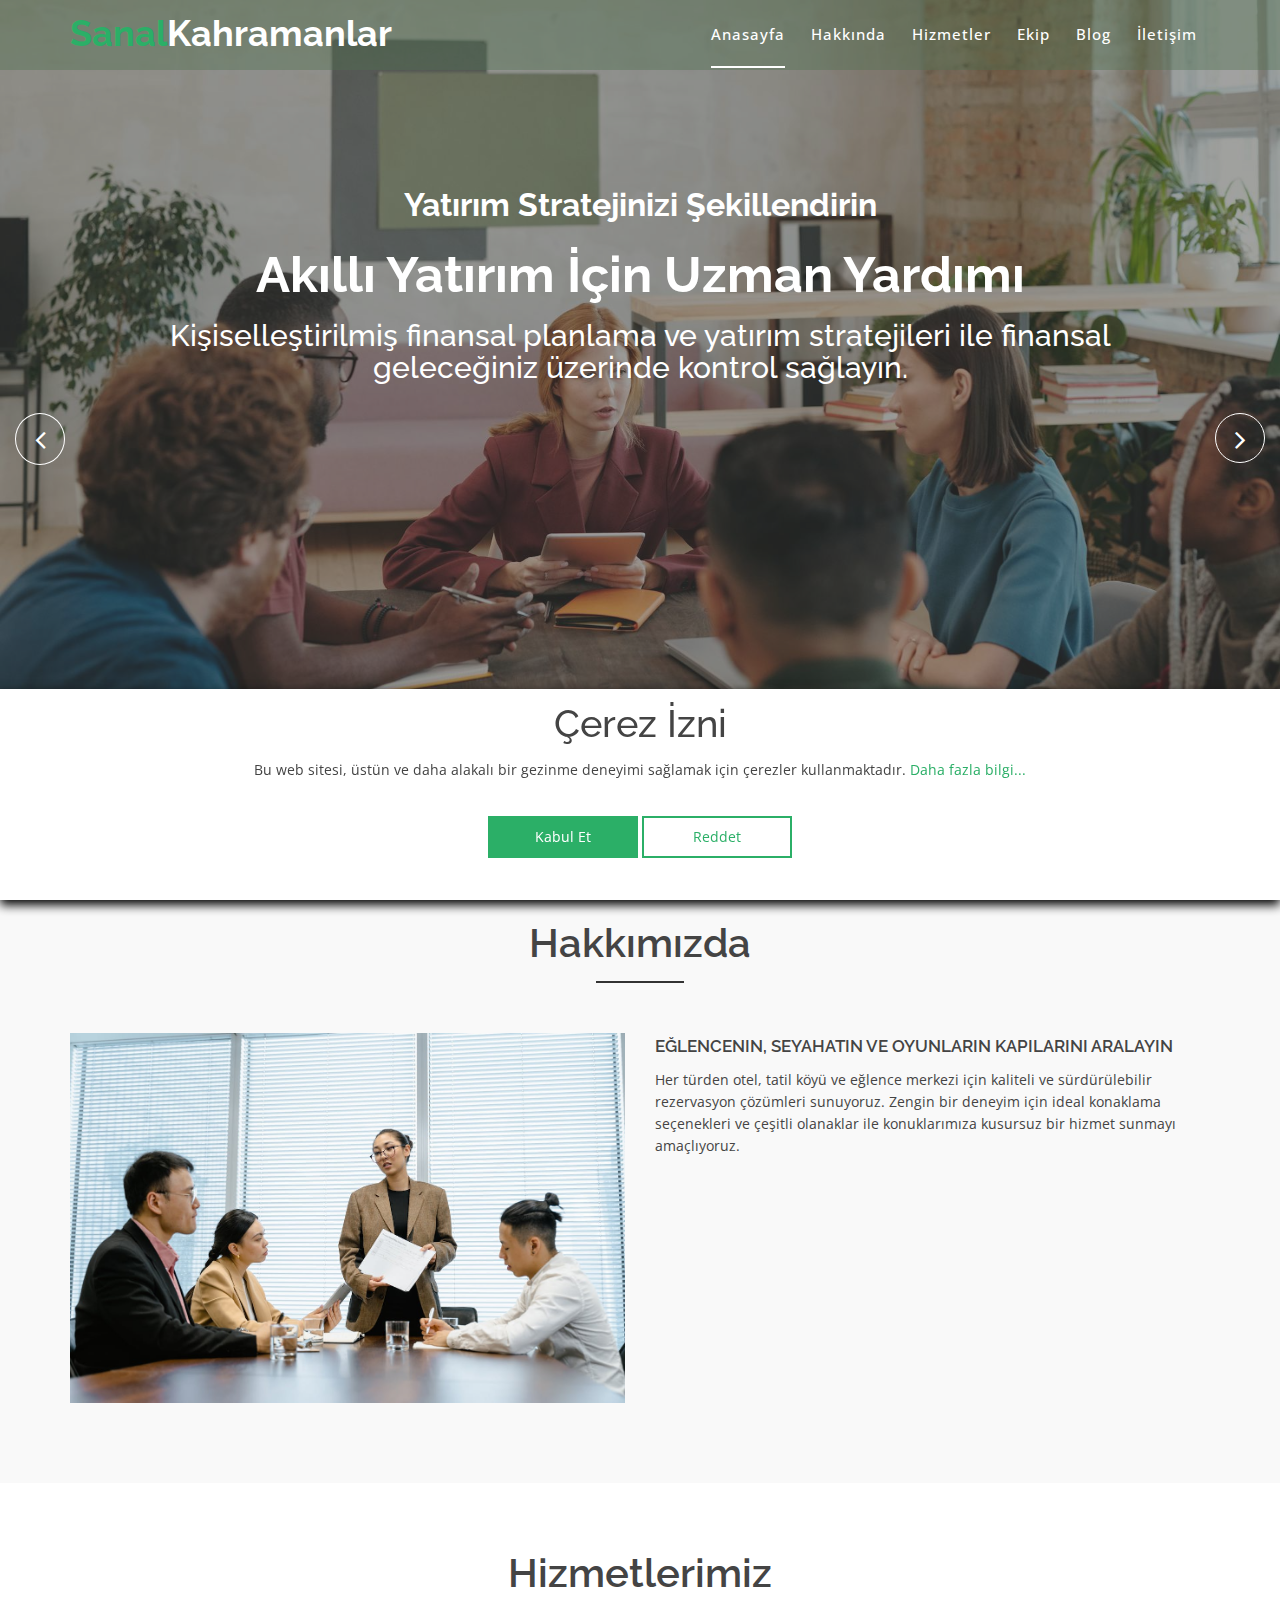
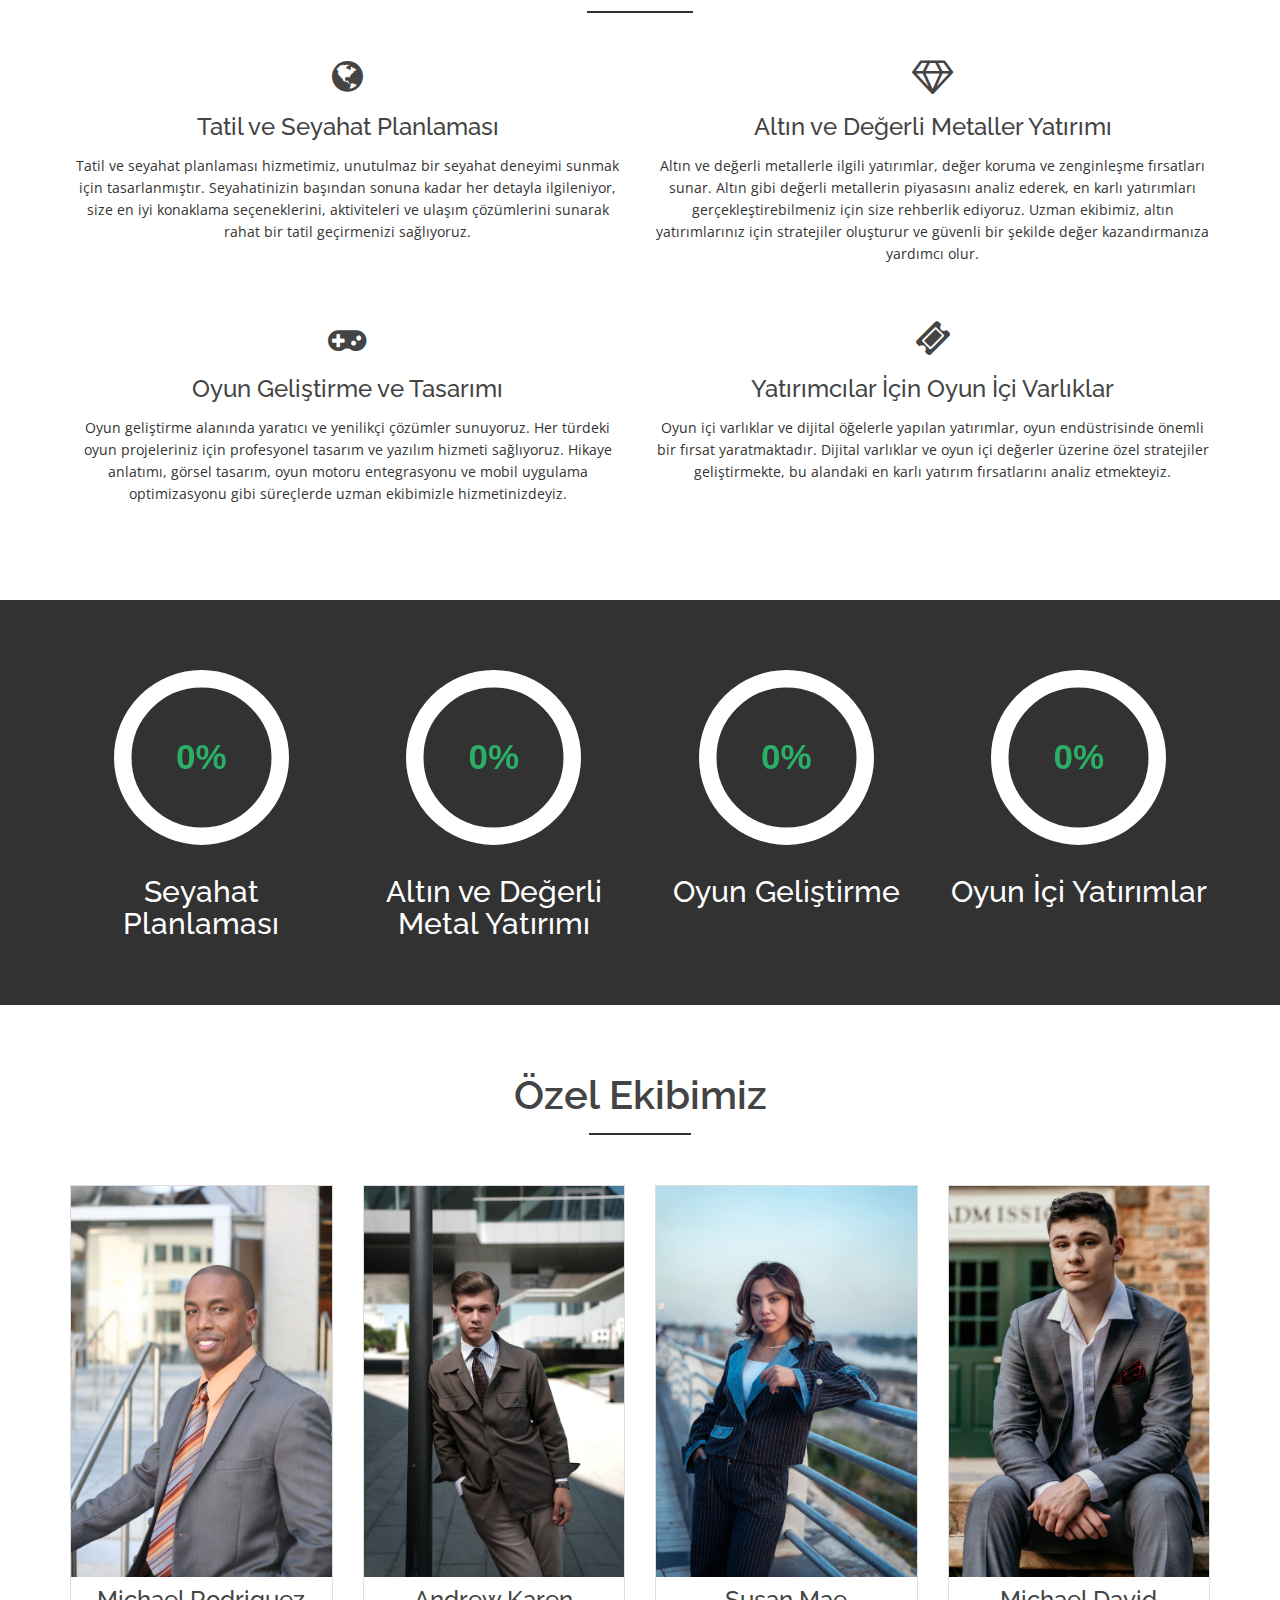
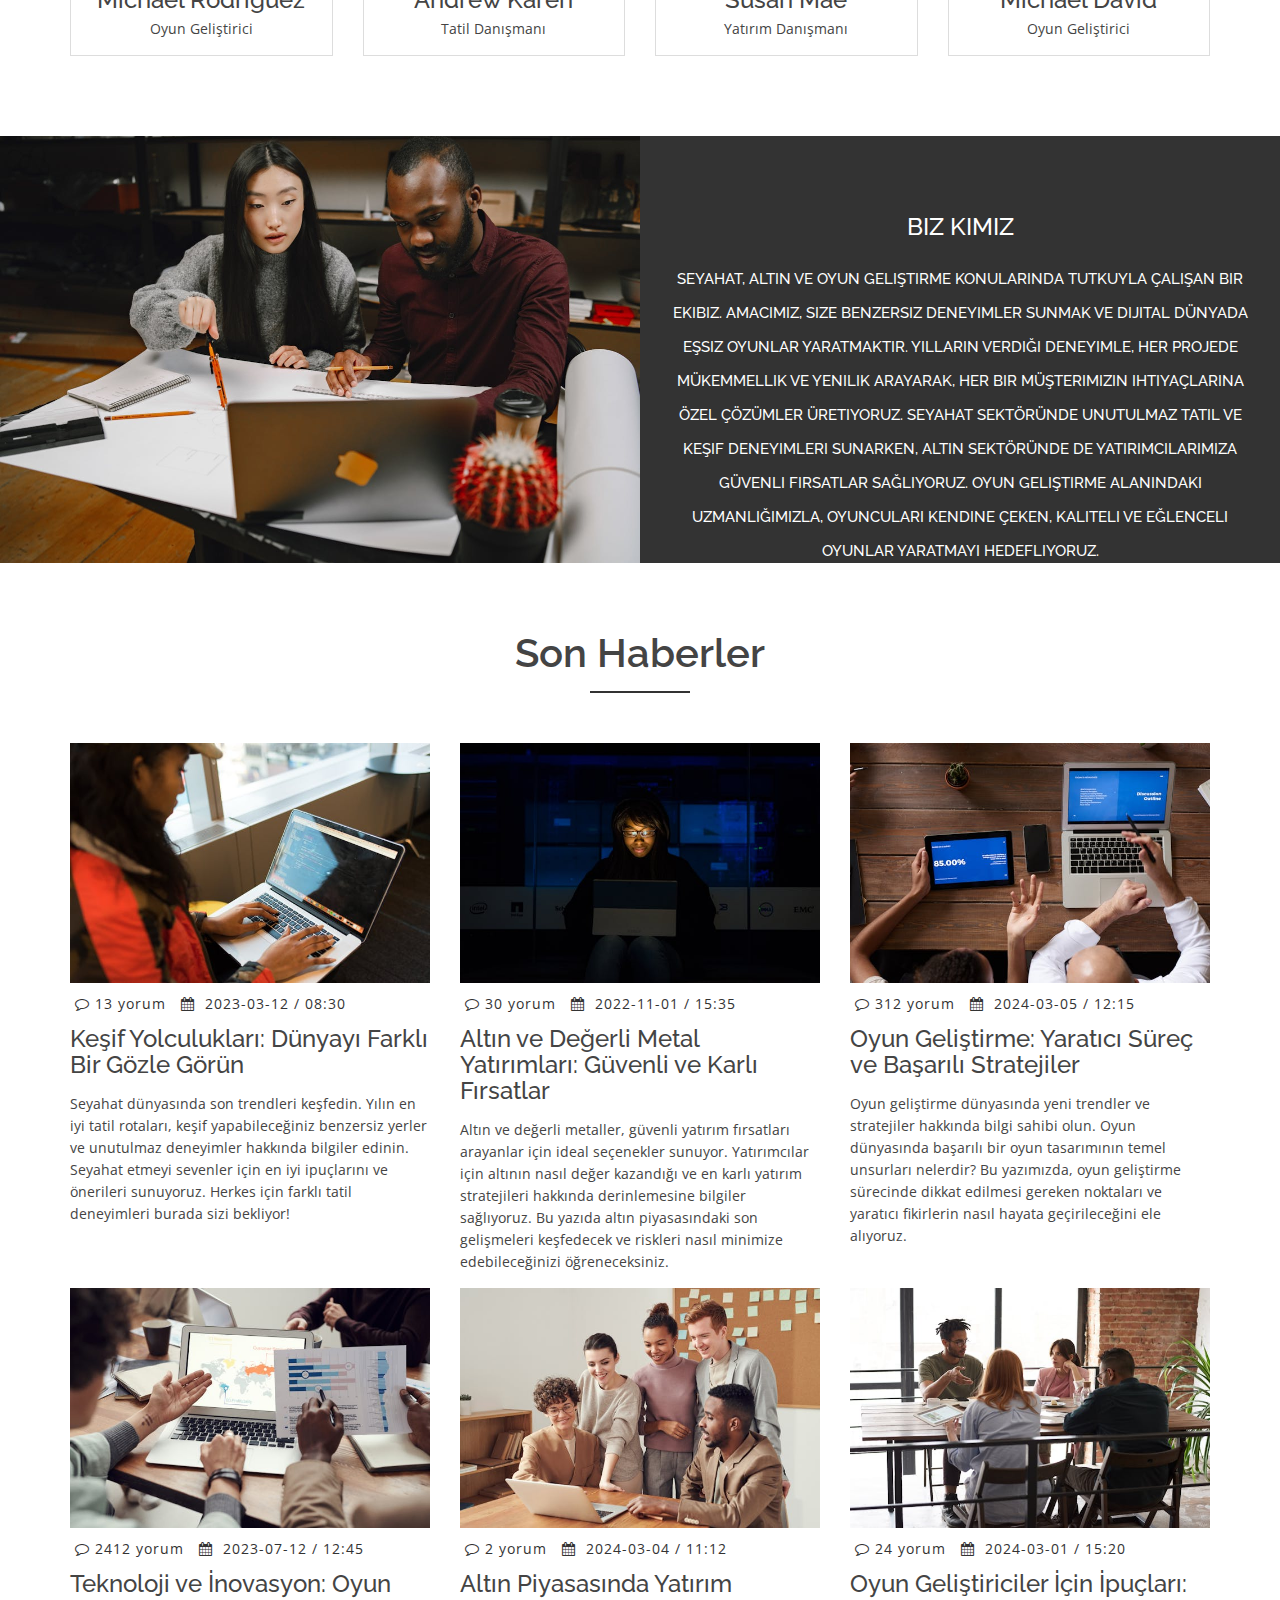
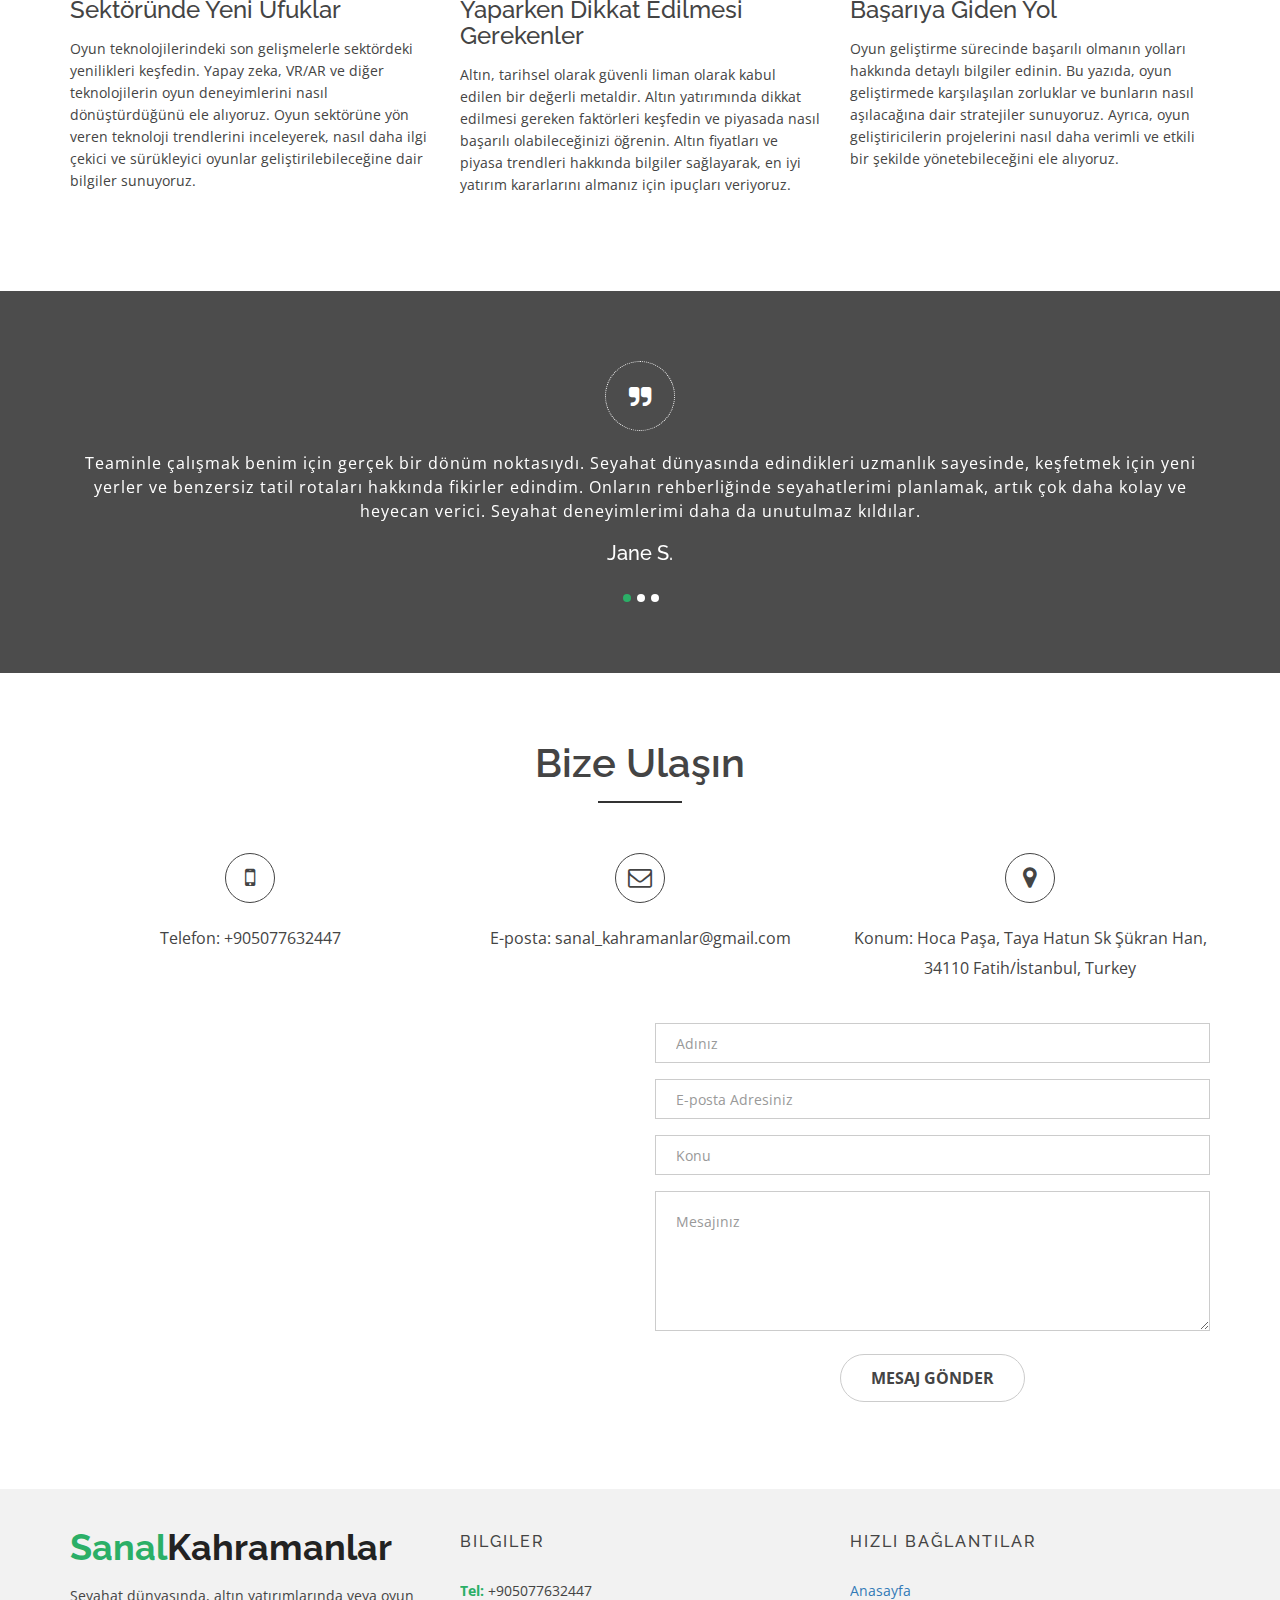
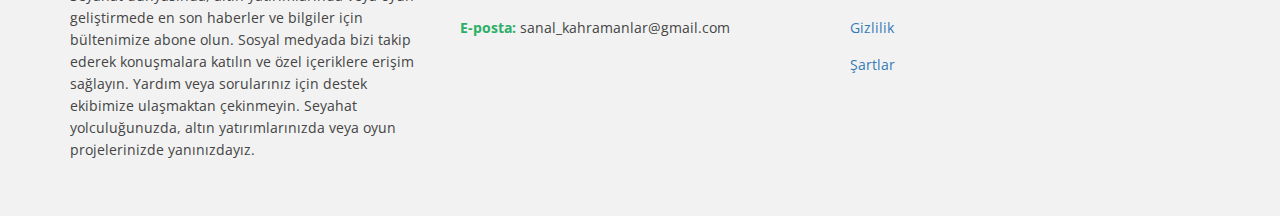
<file: index.html>
<!DOCTYPE html>
<html lang="en">
    <head>
        <meta charset="utf-8" />
        <title>SanalKahramanlar</title>
        <meta content="width=device-width, initial-scale=1.0" name="viewport" />
        <meta content="" name="keywords" />
        <meta content="" name="description" />

        <!-- Favicons -->
        <link href="img/favicon.png" rel="icon" />
        <link href="img/apple-touch-icon.png" rel="apple-touch-icon" />

        <!-- Google Fonts -->
        <link
            href="https://fonts.googleapis.com/css?family=Open+Sans:300,400,400i,600,700|Raleway:300,400,400i,500,500i,700,800,900"
            rel="stylesheet"
        />

        <!-- Bootstrap CSS File -->
        <link href="lib/bootstrap/css/bootstrap.min.css" rel="stylesheet" />

        <!-- Libraries CSS Files -->
        <link href="lib/nivo-slider/css/nivo-slider.css" rel="stylesheet" />
        <link href="lib/owlcarousel/owl.carousel.css" rel="stylesheet" />
        <link href="lib/owlcarousel/owl.transitions.css" rel="stylesheet" />
        <link
            href="lib/font-awesome/css/font-awesome.min.css"
            rel="stylesheet"
        />
        <link href="lib/animate/animate.min.css" rel="stylesheet" />
        <link href="lib/venobox/venobox.css" rel="stylesheet" />

        <!-- Nivo Slider Theme -->
        <link href="css/nivo-slider-theme.css" rel="stylesheet" />

        <!-- Main Stylesheet File -->
        <link href="css/style.css" rel="stylesheet" />

        <!-- Responsive Stylesheet File -->
        <link href="css/responsive.css" rel="stylesheet" />
    </head>

    <body data-spy="scroll" data-target="#navbar-example">
        <div id="preloader"></div>

        <header>
            <!-- header-area start -->
            <div id="sticker" class="header-area">
                <div class="container">
                    <div class="row">
                        <div class="col-md-12 col-sm-12">
                            <!-- Navigation -->
                            <nav class="navbar navbar-default">
                                <!-- Brand and toggle get grouped for better mobile display -->
                                <div class="navbar-header">
                                    <button
                                        type="button"
                                        class="navbar-toggle collapsed"
                                        data-toggle="collapse"
                                        data-target=".bs-example-navbar-collapse-1"
                                        aria-expanded="false"
                                    >
                                        <span class="sr-only"
                                            >Menüyü aç/kapat</span
                                        >
                                        <span class="icon-bar"></span>
                                        <span class="icon-bar"></span>
                                        <span class="icon-bar"></span>
                                    </button>
                                    <!-- Brand -->
                                    <a
                                        class="navbar-brand page-scroll sticky-logo"
                                        href="index.html"
                                    >
                                        <h1><span>Sanal</span>Kahramanlar</h1>
                                    </a>
                                </div>
                                <!-- Collect the nav links, forms, and other content for toggling -->
                                <div
                                    class="collapse navbar-collapse main-menu bs-example-navbar-collapse-1"
                                    id="navbar-example"
                                >
                                    <ul class="nav navbar-nav navbar-right">
                                        <li class="active">
                                            <a class="page-scroll" href="#home"
                                                >Anasayfa</a
                                            >
                                        </li>
                                        <li>
                                            <a class="page-scroll" href="#about"
                                                >Hakkında</a
                                            >
                                        </li>
                                        <li>
                                            <a
                                                class="page-scroll"
                                                href="#services"
                                                >Hizmetler</a
                                            >
                                        </li>
                                        <li>
                                            <a class="page-scroll" href="#team"
                                                >Ekip</a
                                            >
                                        </li>

                                        <li>
                                            <a class="page-scroll" href="#blog"
                                                >Blog</a
                                            >
                                        </li>
                                        <li>
                                            <a
                                                class="page-scroll"
                                                href="#contact"
                                                >İletişim</a
                                            >
                                        </li>
                                    </ul>
                                </div>
                                <!-- navbar-collapse -->
                            </nav>
                            <!-- END: Navigation -->
                        </div>
                    </div>
                </div>
            </div>
            <!-- header-area end -->
        </header>

        <!-- header end -->
        <!-- Start Slider Area -->
        <div id="home" class="slider-area">
            <div class="bend niceties preview-2">
                <div id="ensign-nivoslider" class="slides">
                    <img
                        src="img/slider/slider1.jpg"
                        alt=""
                        title="#slider-direction-1"
                    />
                    <img
                        src="img/slider/slider2.jpg"
                        alt=""
                        title="#slider-direction-2"
                    />
                    <img
                        src="img/slider/slider3.jpg"
                        alt=""
                        title="#slider-direction-3"
                    />
                </div>

                <!-- direction 1 -->
                <div
                    id="slider-direction-1"
                    class="slider-direction slider-one"
                >
                    <div class="container">
                        <div class="row">
                            <div class="col-md-12 col-sm-12 col-xs-12">
                                <div class="slider-content">
                                    <!-- layer 1 -->
                                    <div
                                        class="layer-1-1 hidden-xs wow slideInDown"
                                        data-wow-duration="2s"
                                        data-wow-delay=".2s"
                                    >
                                        <h2 class="title1">
                                            Yatırım Stratejinizi Şekillendirin
                                        </h2>
                                    </div>
                                    <!-- layer 2 -->
                                    <div
                                        class="layer-1-2 wow slideInUp"
                                        data-wow-duration="2s"
                                        data-wow-delay=".1s"
                                    >
                                        <h1 class="title2">
                                            Akıllı Yatırım İçin Uzman Yardımı
                                        </h1>
                                        <h3 style="color: #fff">
                                            Kişiselleştirilmiş finansal planlama
                                            ve yatırım stratejileri ile finansal
                                            geleceğiniz üzerinde kontrol
                                            sağlayın.
                                        </h3>
                                    </div>
                                    <!-- layer 3 -->
                                    <div
                                        class="layer-1-3 hidden-xs wow slideInUp"
                                        data-wow-duration="2s"
                                        data-wow-delay=".2s"
                                    ></div>
                                </div>
                            </div>
                        </div>
                    </div>
                </div>

                <!-- direction 2 -->
                <div
                    id="slider-direction-2"
                    class="slider-direction slider-two"
                >
                    <div class="container">
                        <div class="row">
                            <div class="col-md-12 col-sm-12 col-xs-12">
                                <div class="slider-content text-center">
                                    <!-- layer 1 -->
                                    <div
                                        class="layer-1-1 hidden-xs wow slideInUp"
                                        data-wow-duration="2s"
                                        data-wow-delay=".2s"
                                    >
                                        <h2 class="title1">
                                            Sürdürülebilir Büyümenin Anahtarı
                                        </h2>
                                    </div>
                                    <!-- layer 2 -->
                                    <div
                                        class="layer-1-2 wow slideInUp"
                                        data-wow-duration="2s"
                                        data-wow-delay=".1s"
                                    >
                                        <h1 class="title2">
                                            Özel Portföy Çözümleri ve Uzman
                                            Yardımı
                                        </h1>
                                        <h3 style="color: #fff">
                                            Portföy çeşitlendirmesi ve uzun
                                            vadeli yatırımların gücünü keşfedin.
                                        </h3>
                                    </div>
                                    <!-- layer 3 -->
                                    <div
                                        class="layer-1-3 hidden-xs wow slideInUp"
                                        data-wow-duration="2s"
                                        data-wow-delay=".2s"
                                    ></div>
                                </div>
                            </div>
                        </div>
                    </div>
                </div>

                <!-- direction 3 -->
                <div
                    id="slider-direction-3"
                    class="slider-direction slider-two"
                >
                    <div class="container">
                        <div class="row">
                            <div class="col-md-12 col-sm-12 col-xs-12">
                                <div class="slider-content">
                                    <!-- layer 1 -->
                                    <div
                                        class="layer-1-1 hidden-xs wow slideInUp"
                                        data-wow-duration="2s"
                                        data-wow-delay=".2s"
                                    >
                                        <h2 class="title1">
                                            Finansal Özgürlük: Pasif Gelir
                                            Akışlarını Kullanma
                                        </h2>
                                    </div>
                                    <!-- layer 2 -->
                                    <div
                                        class="layer-1-2 wow slideInUp"
                                        data-wow-duration="2s"
                                        data-wow-delay=".1s"
                                    >
                                        <h1 class="title2">
                                            Uzun Vadeli Yatırımlarla Finansal
                                            Stabilite
                                        </h1>
                                        <h3 style="color: #fff">
                                            Yatırım konusunda belirsizlikleri
                                            ortadan kaldırmak için kapsamlı
                                            rehberlik sunuyoruz.
                                        </h3>
                                    </div>
                                    <!-- layer 3 -->
                                    <div
                                        class="layer-1-3 hidden-xs wow slideInUp"
                                        data-wow-duration="2s"
                                        data-wow-delay=".2s"
                                    ></div>
                                </div>
                            </div>
                        </div>
                    </div>
                </div>
            </div>
        </div>
        <!-- End Slider Area -->
        <!-- Start About area -->
        <div id="about" class="about-area area-padding">
            <div class="container">
                <div class="row">
                    <div class="col-md-12 col-sm-12 col-xs-12">
                        <div class="section-headline text-center">
                            <h2>Hakkımızda</h2>
                        </div>
                    </div>
                </div>
                <div class="row">
                    <!-- single-well start-->
                    <div class="col-md-6 col-sm-6 col-xs-12">
                        <div class="well-left">
                            <div class="single-well">
                                <a href="#">
                                    <img src="img/about/1.jpg" alt="" />
                                </a>
                            </div>
                        </div>
                    </div>
                    <!-- single-well end-->
                    <div class="col-md-6 col-sm-6 col-xs-12">
                        <div class="well-middle">
                            <div class="single-well">
                                <a href="#">
                                    <h4 class="sec-head">
                                        Eğlencenin, Seyahatin ve Oyunların
                                        Kapılarını Aralayın
                                    </h4>
                                </a>
                                <p>
                                    Her türden otel, tatil köyü ve eğlence
                                    merkezi için kaliteli ve sürdürülebilir
                                    rezervasyon çözümleri sunuyoruz. Zengin bir
                                    deneyim için ideal konaklama seçenekleri ve
                                    çeşitli olanaklar ile konuklarımıza kusursuz
                                    bir hizmet sunmayı amaçlıyoruz.
                                </p>
                            </div>
                        </div>
                    </div>
                </div>
            </div>
        </div>

        <!-- Start Service area -->
        <div id="services" class="services-area area-padding">
            <div class="container">
                <div class="row">
                    <div class="col-md-12 col-sm-12 col-xs-12">
                        <div class="section-headline services-head text-center">
                            <h2>Hizmetlerimiz</h2>
                        </div>
                    </div>
                </div>
                <div class="row text-center">
                    <div class="services-contents">
                        <!-- Start Left services -->
                        <div class="col-md-6 col-xs-12">
                            <div class="about-move">
                                <div class="services-details">
                                    <div class="single-services">
                                        <a class="services-icon" href="#">
                                            <i class="fa fa-globe"></i>
                                        </a>
                                        <h4>Tatil ve Seyahat Planlaması</h4>
                                        <p>
                                            Tatil ve seyahat planlaması
                                            hizmetimiz, unutulmaz bir seyahat
                                            deneyimi sunmak için tasarlanmıştır.
                                            Seyahatinizin başından sonuna kadar
                                            her detayla ilgileniyor, size en iyi
                                            konaklama seçeneklerini,
                                            aktiviteleri ve ulaşım çözümlerini
                                            sunarak rahat bir tatil geçirmenizi
                                            sağlıyoruz.
                                        </p>
                                    </div>
                                </div>
                                <!-- end about-details -->
                            </div>
                        </div>
                        <div class="col-md-6 col-xs-12">
                            <div class="about-move">
                                <div class="services-details">
                                    <div class="single-services">
                                        <a class="services-icon" href="#">
                                            <i class="fa fa-diamond"></i>
                                        </a>
                                        <h4>
                                            Altın ve Değerli Metaller Yatırımı
                                        </h4>
                                        <p>
                                            Altın ve değerli metallerle ilgili
                                            yatırımlar, değer koruma ve
                                            zenginleşme fırsatları sunar. Altın
                                            gibi değerli metallerin piyasasını
                                            analiz ederek, en karlı yatırımları
                                            gerçekleştirebilmeniz için size
                                            rehberlik ediyoruz. Uzman ekibimiz,
                                            altın yatırımlarınız için
                                            stratejiler oluşturur ve güvenli bir
                                            şekilde değer kazandırmanıza
                                            yardımcı olur.
                                        </p>
                                    </div>
                                </div>
                                <!-- end about-details -->
                            </div>
                        </div>
                        <div class="col-md-6 col-xs-12">
                            <!-- end col-md-4 -->
                            <div class="about-move">
                                <div class="services-details">
                                    <div class="single-services">
                                        <a class="services-icon" href="#">
                                            <i class="fa fa-gamepad"></i>
                                        </a>
                                        <h4>Oyun Geliştirme ve Tasarımı</h4>
                                        <p>
                                            Oyun geliştirme alanında yaratıcı ve
                                            yenilikçi çözümler sunuyoruz. Her
                                            türdeki oyun projeleriniz için
                                            profesyonel tasarım ve yazılım
                                            hizmeti sağlıyoruz. Hikaye anlatımı,
                                            görsel tasarım, oyun motoru
                                            entegrasyonu ve mobil uygulama
                                            optimizasyonu gibi süreçlerde uzman
                                            ekibimizle hizmetinizdeyiz.
                                        </p>
                                    </div>
                                </div>
                                <!-- end about-details -->
                            </div>
                        </div>
                        <div class="col-md-6 col-xs-12">
                            <!-- end col-md-4 -->
                            <div class="about-move">
                                <div class="services-details">
                                    <div class="single-services">
                                        <a class="services-icon" href="#">
                                            <i class="fa fa-ticket"></i>
                                        </a>
                                        <h4>
                                            Yatırımcılar İçin Oyun İçi Varlıklar
                                        </h4>
                                        <p>
                                            Oyun içi varlıklar ve dijital
                                            öğelerle yapılan yatırımlar, oyun
                                            endüstrisinde önemli bir fırsat
                                            yaratmaktadır. Dijital varlıklar ve
                                            oyun içi değerler üzerine özel
                                            stratejiler geliştirmekte, bu
                                            alandaki en karlı yatırım
                                            fırsatlarını analiz etmekteyiz.
                                        </p>
                                    </div>
                                </div>
                                <!-- end about-details -->
                            </div>
                        </div>
                        <!-- End Left services -->
                    </div>
                </div>
            </div>
        </div>
        <!-- End Service area -->

        <!-- our-skill-area start -->
        <div class="our-skill-area fix hidden-sm">
            <div class="test-overly"></div>
            <div class="skill-bg area-padding-2">
                <div class="container">
                    <div class="row">
                        <div class="skill-text">
                            <!-- single-skill start -->
                            <div
                                class="col-xs-12 col-sm-3 col-md-3 text-center"
                            >
                                <div class="single-skill">
                                    <div class="progress-circular">
                                        <input
                                            type="text"
                                            class="knob"
                                            value="0"
                                            data-rel="95"
                                            data-linecap="round"
                                            data-width="175"
                                            data-bgcolor="#fff"
                                            data-fgcolor="#2baf67"
                                            data-thickness=".20"
                                            data-readonly="true"
                                            disabled
                                        />
                                        <h3 class="progress-h4">
                                            Seyahat Planlaması
                                        </h3>
                                    </div>
                                </div>
                            </div>
                            <!-- single-skill end -->
                            <!-- single-skill start -->
                            <div
                                class="col-xs-12 col-sm-3 col-md-3 text-center"
                            >
                                <div class="single-skill">
                                    <div class="progress-circular">
                                        <input
                                            type="text"
                                            class="knob"
                                            value="0"
                                            data-rel="90"
                                            data-linecap="round"
                                            data-width="175"
                                            data-bgcolor="#fff"
                                            data-fgcolor="#2baf67"
                                            data-thickness=".20"
                                            data-readonly="true"
                                            disabled
                                        />
                                        <h3 class="progress-h4">
                                            Altın ve Değerli Metal Yatırımı
                                        </h3>
                                    </div>
                                </div>
                            </div>
                            <!-- single-skill end -->
                            <!-- single-skill start -->
                            <div
                                class="col-xs-12 col-sm-3 col-md-3 text-center"
                            >
                                <div class="single-skill">
                                    <div class="progress-circular">
                                        <input
                                            type="text"
                                            class="knob"
                                            value="0"
                                            data-rel="80"
                                            data-linecap="round"
                                            data-width="175"
                                            data-bgcolor="#fff"
                                            data-fgcolor="#2baf67"
                                            data-thickness=".20"
                                            data-readonly="true"
                                            disabled
                                        />
                                        <h3 class="progress-h4">
                                            Oyun Geliştirme
                                        </h3>
                                    </div>
                                </div>
                            </div>
                            <!-- single-skill end -->
                            <!-- single-skill start -->
                            <div
                                class="col-xs-12 col-sm-3 col-md-3 text-center"
                            >
                                <div class="single-skill">
                                    <div class="progress-circular">
                                        <input
                                            type="text"
                                            class="knob"
                                            value="0"
                                            data-rel="85"
                                            data-linecap="round"
                                            data-width="175"
                                            data-bgcolor="#fff"
                                            data-fgcolor="#2baf67"
                                            data-thickness=".20"
                                            data-readonly="true"
                                            disabled
                                        />
                                        <h3 class="progress-h4">
                                            Oyun İçi Yatırımlar
                                        </h3>
                                    </div>
                                </div>
                            </div>
                            <!-- single-skill end -->
                        </div>
                    </div>
                </div>
            </div>
        </div>
        <!-- our-skill-area end -->

        <!-- Start team Area -->
        <div id="team" class="our-team-area area-padding">
            <div class="container">
                <div class="row">
                    <div class="col-md-12 col-sm-12 col-xs-12">
                        <div class="section-headline text-center">
                            <h2>Özel Ekibimiz</h2>
                        </div>
                    </div>
                </div>
                <div class="row">
                    <div class="team-top">
                        <div class="col-md-3 col-sm-3 col-xs-12">
                            <div class="single-team-member">
                                <div class="team-img">
                                    <a href="#">
                                        <img src="img/team/1.jpg" alt="" />
                                    </a>
                                </div>
                                <div class="team-content text-center">
                                    <h4>Michael Rodriguez</h4>
                                    <p>Oyun Geliştirici</p>
                                </div>
                            </div>
                        </div>
                        <!-- End column -->
                        <div class="col-md-3 col-sm-3 col-xs-12">
                            <div class="single-team-member">
                                <div class="team-img">
                                    <a href="#">
                                        <img src="img/team/2.jpg" alt="" />
                                    </a>
                                </div>
                                <div class="team-content text-center">
                                    <h4>Andrew Karen</h4>
                                    <p>Tatil Danışmanı</p>
                                </div>
                            </div>
                        </div>
                        <!-- End column -->
                        <div class="col-md-3 col-sm-3 col-xs-12">
                            <div class="single-team-member">
                                <div class="team-img">
                                    <a href="#">
                                        <img src="img/team/3.jpg" alt="" />
                                    </a>
                                </div>
                                <div class="team-content text-center">
                                    <h4>Susan Mae</h4>
                                    <p>Yatırım Danışmanı</p>
                                </div>
                            </div>
                        </div>
                        <!-- End column -->
                        <div class="col-md-3 col-sm-3 col-xs-12">
                            <div class="single-team-member">
                                <div class="team-img">
                                    <a href="#">
                                        <img src="img/team/4.jpg" alt="" />
                                    </a>
                                </div>
                                <div class="team-content text-center">
                                    <h4>Michael David</h4>
                                    <p>Oyun Geliştirici</p>
                                </div>
                            </div>
                        </div>
                        <!-- End column -->
                    </div>
                </div>
            </div>
        </div>
        <!-- End team area -->

        <!-- Start reviews Area -->
        <div class="reviews-area hidden-xs">
            <div class="work-us">
                <div class="work-left-text">
                    <a href="#">
                        <img src="img/about/2.jpg" alt="" />
                    </a>
                </div>
                <div class="work-right-text text-center">
                    <h2>Biz Kimiz</h2>
                    <h5
                        style="
                            font-size: 15px;
                            font-weight: 500;
                            padding: 0px 20px;
                        "
                    >
                        Seyahat, altın ve oyun geliştirme konularında tutkuyla
                        çalışan bir ekibiz. Amacımız, size benzersiz deneyimler
                        sunmak ve dijital dünyada eşsiz oyunlar yaratmaktır.
                        Yılların verdiği deneyimle, her projede mükemmellik ve
                        yenilik arayarak, her bir müşterimizin ihtiyaçlarına
                        özel çözümler üretiyoruz. Seyahat sektöründe unutulmaz
                        tatil ve keşif deneyimleri sunarken, altın sektöründe de
                        yatırımcılarımıza güvenli fırsatlar sağlıyoruz. Oyun
                        geliştirme alanındaki uzmanlığımızla, oyuncuları kendine
                        çeken, kaliteli ve eğlenceli oyunlar yaratmayı
                        hedefliyoruz.
                    </h5>
                </div>
            </div>
        </div>
        <!-- End reviews Area -->

        <!-- Start Blog Area -->
        <div id="blog" class="blog-area">
            <div class="blog-inner area-padding">
                <div class="blog-overly"></div>
                <div class="container">
                    <div class="row">
                        <div class="col-md-12 col-sm-12 col-xs-12">
                            <div class="section-headline text-center">
                                <h2>Son Haberler</h2>
                            </div>
                        </div>
                    </div>
                    <div class="row">
                        <!-- Start Left Blog -->
                        <div class="col-md-4 col-sm-4 col-xs-12">
                            <div class="single-blog">
                                <div class="single-blog-img">
                                    <a href="blog.html">
                                        <img src="img/blog/1.jpg" alt="" />
                                    </a>
                                </div>
                                <div class="blog-meta">
                                    <span class="comments-type">
                                        <i class="fa fa-comment-o"></i>
                                        <a href="#">13 yorum</a>
                                    </span>
                                    <span class="date-type">
                                        <i class="fa fa-calendar"></i>2023-03-12
                                        / 08:30
                                    </span>
                                </div>
                                <div class="blog-text">
                                    <h4>
                                        <a
                                            >Keşif Yolculukları: Dünyayı Farklı
                                            Bir Gözle Görün</a
                                        >
                                    </h4>
                                    <p>
                                        Seyahat dünyasında son trendleri
                                        keşfedin. Yılın en iyi tatil rotaları,
                                        keşif yapabileceğiniz benzersiz yerler
                                        ve unutulmaz deneyimler hakkında
                                        bilgiler edinin. Seyahat etmeyi sevenler
                                        için en iyi ipuçlarını ve önerileri
                                        sunuyoruz. Herkes için farklı tatil
                                        deneyimleri burada sizi bekliyor!
                                    </p>
                                </div>
                            </div>
                            <!-- Start single blog -->
                        </div>
                        <!-- End Left Blog-->
                        <!-- Start Left Blog -->
                        <div class="col-md-4 col-sm-4 col-xs-12">
                            <div class="single-blog">
                                <div class="single-blog-img">
                                    <a href="blog.html">
                                        <img src="img/blog/2.jpg" alt="" />
                                    </a>
                                </div>
                                <div class="blog-meta">
                                    <span class="comments-type">
                                        <i class="fa fa-comment-o"></i>
                                        <a href="#">30 yorum</a>
                                    </span>
                                    <span class="date-type">
                                        <i class="fa fa-calendar"></i>2022-11-01
                                        / 15:35
                                    </span>
                                </div>
                                <div class="blog-text">
                                    <h4>
                                        <a
                                            >Altın ve Değerli Metal Yatırımları:
                                            Güvenli ve Karlı Fırsatlar</a
                                        >
                                    </h4>
                                    <p>
                                        Altın ve değerli metaller, güvenli
                                        yatırım fırsatları arayanlar için ideal
                                        seçenekler sunuyor. Yatırımcılar için
                                        altının nasıl değer kazandığı ve en
                                        karlı yatırım stratejileri hakkında
                                        derinlemesine bilgiler sağlıyoruz. Bu
                                        yazıda altın piyasasındaki son
                                        gelişmeleri keşfedecek ve riskleri nasıl
                                        minimize edebileceğinizi öğreneceksiniz.
                                    </p>
                                </div>
                            </div>
                            <!-- Start single blog -->
                        </div>
                        <!-- End Left Blog-->
                        <!-- Start Right Blog-->
                        <div class="col-md-4 col-sm-4 col-xs-12">
                            <div class="single-blog">
                                <div class="single-blog-img">
                                    <a href="blog.html">
                                        <img src="img/blog/3.jpg" alt="" />
                                    </a>
                                </div>
                                <div class="blog-meta">
                                    <span class="comments-type">
                                        <i class="fa fa-comment-o"></i>
                                        <a href="#">312 yorum</a>
                                    </span>
                                    <span class="date-type">
                                        <i class="fa fa-calendar"></i>2024-03-05
                                        / 12:15
                                    </span>
                                </div>
                                <div class="blog-text">
                                    <h4>
                                        <a
                                            >Oyun Geliştirme: Yaratıcı Süreç ve
                                            Başarılı Stratejiler</a
                                        >
                                    </h4>
                                    <p>
                                        Oyun geliştirme dünyasında yeni trendler
                                        ve stratejiler hakkında bilgi sahibi
                                        olun. Oyun dünyasında başarılı bir oyun
                                        tasarımının temel unsurları nelerdir? Bu
                                        yazımızda, oyun geliştirme sürecinde
                                        dikkat edilmesi gereken noktaları ve
                                        yaratıcı fikirlerin nasıl hayata
                                        geçirileceğini ele alıyoruz.
                                    </p>
                                </div>
                            </div>
                        </div>
                        <!-- End Right Blog-->
                    </div>
                    <div class="row">
                        <!-- Start Right Blog-->
                        <div class="col-md-4 col-sm-4 col-xs-12">
                            <div class="single-blog">
                                <div class="single-blog-img">
                                    <a href="blog.html">
                                        <img src="img/blog/4.jpg" alt="" />
                                    </a>
                                </div>
                                <div class="blog-meta">
                                    <span class="comments-type">
                                        <i class="fa fa-comment-o"></i>
                                        <a href="#">2412 yorum</a>
                                    </span>
                                    <span class="date-type">
                                        <i class="fa fa-calendar"></i>2023-07-12
                                        / 12:45
                                    </span>
                                </div>
                                <div class="blog-text">
                                    <h4>
                                        <a
                                            >Teknoloji ve İnovasyon: Oyun
                                            Sektöründe Yeni Ufuklar</a
                                        >
                                    </h4>
                                    <p>
                                        Oyun teknolojilerindeki son gelişmelerle
                                        sektördeki yenilikleri keşfedin. Yapay
                                        zeka, VR/AR ve diğer teknolojilerin oyun
                                        deneyimlerini nasıl dönüştürdüğünü ele
                                        alıyoruz. Oyun sektörüne yön veren
                                        teknoloji trendlerini inceleyerek, nasıl
                                        daha ilgi çekici ve sürükleyici oyunlar
                                        geliştirilebileceğine dair bilgiler
                                        sunuyoruz.
                                    </p>
                                </div>
                            </div>
                        </div>
                        <!-- End Right Blog-->
                        <!-- Start Right Blog-->
                        <div class="col-md-4 col-sm-4 col-xs-12">
                            <div class="single-blog">
                                <div class="single-blog-img">
                                    <a href="blog.html">
                                        <img src="img/blog/5.jpg" alt="" />
                                    </a>
                                </div>
                                <div class="blog-meta">
                                    <span class="comments-type">
                                        <i class="fa fa-comment-o"></i>
                                        <a href="#">2 yorum</a>
                                    </span>
                                    <span class="date-type">
                                        <i class="fa fa-calendar"></i>2024-03-04
                                        / 11:12
                                    </span>
                                </div>
                                <div class="blog-text">
                                    <h4>
                                        <a
                                            >Altın Piyasasında Yatırım Yaparken
                                            Dikkat Edilmesi Gerekenler</a
                                        >
                                    </h4>
                                    <p>
                                        Altın, tarihsel olarak güvenli liman
                                        olarak kabul edilen bir değerli
                                        metaldir. Altın yatırımında dikkat
                                        edilmesi gereken faktörleri keşfedin ve
                                        piyasada nasıl başarılı olabileceğinizi
                                        öğrenin. Altın fiyatları ve piyasa
                                        trendleri hakkında bilgiler sağlayarak,
                                        en iyi yatırım kararlarını almanız için
                                        ipuçları veriyoruz.
                                    </p>
                                </div>
                            </div>
                        </div>
                        <!-- End Right Blog-->
                        <!-- Start Right Blog-->
                        <div class="col-md-4 col-sm-4 col-xs-12">
                            <div class="single-blog">
                                <div class="single-blog-img">
                                    <a href="blog.html">
                                        <img src="img/blog/6.jpg" alt="" />
                                    </a>
                                </div>
                                <div class="blog-meta">
                                    <span class="comments-type">
                                        <i class="fa fa-comment-o"></i>
                                        <a href="#">24 yorum</a>
                                    </span>
                                    <span class="date-type">
                                        <i class="fa fa-calendar"></i>2024-03-01
                                        / 15:20
                                    </span>
                                </div>
                                <div class="blog-text">
                                    <h4>
                                        <a
                                            >Oyun Geliştiriciler İçin İpuçları:
                                            Başarıya Giden Yol</a
                                        >
                                    </h4>
                                    <p>
                                        Oyun geliştirme sürecinde başarılı
                                        olmanın yolları hakkında detaylı
                                        bilgiler edinin. Bu yazıda, oyun
                                        geliştirmede karşılaşılan zorluklar ve
                                        bunların nasıl aşılacağına dair
                                        stratejiler sunuyoruz. Ayrıca, oyun
                                        geliştiricilerin projelerini nasıl daha
                                        verimli ve etkili bir şekilde
                                        yönetebileceğini ele alıyoruz.
                                    </p>
                                </div>
                            </div>
                        </div>
                        <!-- End Right Blog-->
                    </div>
                </div>
            </div>
        </div>
        <!-- End Blog Area -->

        <!-- Start Testimonials -->
        <div class="testimonials-area">
            <div class="testi-inner area-padding">
                <div class="testi-overly"></div>
                <div class="container">
                    <div class="row">
                        <div class="col-md-12 col-sm-12 col-xs-12">
                            <!-- Start testimonials Start -->
                            <div class="testimonial-content text-center">
                                <a class="quate" href="#"
                                    ><i class="fa fa-quote-right"></i
                                ></a>
                                <!-- start testimonial carousel -->
                                <div class="testimonial-carousel">
                                    <div class="single-testi">
                                        <div class="testi-text">
                                            <p>
                                                Teaminle çalışmak benim için
                                                gerçek bir dönüm noktasıydı.
                                                Seyahat dünyasında edindikleri
                                                uzmanlık sayesinde, keşfetmek
                                                için yeni yerler ve benzersiz
                                                tatil rotaları hakkında fikirler
                                                edindim. Onların rehberliğinde
                                                seyahatlerimi planlamak, artık
                                                çok daha kolay ve heyecan
                                                verici. Seyahat deneyimlerimi
                                                daha da unutulmaz kıldılar.
                                            </p>
                                            <h6>Jane S.</h6>
                                        </div>
                                    </div>
                                    <!-- End single item -->
                                    <div class="single-testi">
                                        <div class="testi-text">
                                            <p>
                                                Altın ve değerli metallerle
                                                ilgilenmeye başladım ve takım,
                                                yatırımımı güvenli ve karlı hale
                                                getirmek için harika bir
                                                strateji geliştirdi. Altın
                                                piyasasının nasıl işlediğini,
                                                nasıl daha bilinçli yatırım
                                                yapabileceğimi öğrendim. Bu
                                                konuda bana sağladıkları
                                                rehberlik, çok değerliydi.
                                            </p>
                                            <h6>Jhon D.</h6>
                                        </div>
                                    </div>
                                    <!-- End single item -->
                                    <div class="single-testi">
                                        <div class="testi-text">
                                            <p>
                                                Oyun geliştirme konusunda ekibin
                                                mükemmeliyet anlayışı her
                                                yönüyle kendini gösteriyor.
                                                Onların sağladığı rehberlik
                                                sayesinde, oyun dünyasında
                                                yenilikçi fikirlerle projelerimi
                                                hayata geçirebildim. Oyunlarım
                                                artık daha ilgi çekici ve
                                                kullanıcı dostu. Başarılarına
                                                hayran kaldım.
                                            </p>
                                            <h6>Emma T.</h6>
                                        </div>
                                    </div>
                                    <!-- End single item -->
                                </div>
                            </div>
                            <!-- End testimonials end -->
                        </div>
                        <!-- End Right Feature -->
                    </div>
                </div>
            </div>
        </div>
        <!-- End Testimonials -->
        <!-- Start contact Area -->
        <div id="contact" class="contact-area">
            <div class="contact-inner area-padding">
                <div class="contact-overly"></div>
                <div class="container">
                    <div class="row">
                        <div class="col-md-12 col-sm-12 col-xs-12">
                            <div class="section-headline text-center">
                                <h2>Bize Ulaşın</h2>
                            </div>
                        </div>
                    </div>
                    <div class="row">
                        <!-- Start contact icon column -->
                        <div class="col-md-4 col-sm-4 col-xs-12">
                            <div class="contact-icon text-center">
                                <div class="single-icon">
                                    <i class="fa fa-mobile"></i>
                                    <p>Telefon: +905077632447<br /></p>
                                </div>
                            </div>
                        </div>
                        <!-- Start contact icon column -->
                        <div class="col-md-4 col-sm-4 col-xs-12">
                            <div class="contact-icon text-center">
                                <div class="single-icon">
                                    <i class="fa fa-envelope-o"></i>
                                    <p>
                                        E-posta: sanal_kahramanlar@gmail.com<br />
                                    </p>
                                </div>
                            </div>
                        </div>
                        <!-- Start contact icon column -->
                        <div class="col-md-4 col-sm-4 col-xs-12">
                            <div class="contact-icon text-center">
                                <div class="single-icon">
                                    <i class="fa fa-map-marker"></i>
                                    <p>
                                        Konum: Hoca Paşa, Taya Hatun Sk Şükran
                                        Han,<br />
                                        <span>
                                            34110 Fatih/İstanbul, Turkey</span
                                        >
                                    </p>
                                </div>
                            </div>
                        </div>
                    </div>
                    <div class="row">
                        <!-- Start Google Map -->
                        <div class="col-md-6 col-sm-6 col-xs-12">
                            <!-- Start Map -->
                            <iframe
                                src="https://www.google.com/maps/embed?pb=!1m18!1m12!1m3!1d770705.8808897907!2d28.287450585528138!3d41.012787300000014!2m3!1f0!2f0!3f0!3m2!1i1024!2i768!4f13.1!3m3!1m2!1s0x14cab9be7b0eef6b%3A0x7e6746a0ed3dc5a1!2sTurkey%20Tours!5e0!3m2!1suk!2sua!4v1732610712314!5m2!1suk!2sua"
                                width="100%"
                                height="380"
                                frameborder="0"
                                style="border: 0"
                                allowfullscreen
                            ></iframe>
                            <!-- End Map -->
                        </div>
                        <!-- End Google Map -->

                        <!-- Start  contact -->
                        <div class="col-md-6 col-sm-6 col-xs-12">
                            <div class="form contact-form">
                                <div id="sendmessage">
                                    Mesajınız gönderildi. Teşekkür ederiz!
                                </div>
                                <div id="errormessage"></div>
                                <form
                                    action=""
                                    method="post"
                                    role="form"
                                    class="contactForm"
                                >
                                    <div class="form-group">
                                        <input
                                            type="text"
                                            name="name"
                                            class="form-control"
                                            id="name"
                                            placeholder="Adınız"
                                            data-rule="minlen:4"
                                            data-msg="Lütfen en az 4 karakter girin"
                                        />
                                    </div>
                                    <div class="form-group">
                                        <input
                                            type="email"
                                            class="form-control"
                                            name="email"
                                            id="email"
                                            placeholder="E-posta Adresiniz"
                                            data-rule="email"
                                            data-msg="Lütfen geçerli bir e-posta adresi girin"
                                        />
                                        <div
                                            id="result"
                                            style="
                                                color: red;
                                                padding-left: 20px;
                                            "
                                        ></div>
                                    </div>
                                    <div class="form-group">
                                        <input
                                            type="text"
                                            class="form-control"
                                            name="subject"
                                            id="subject"
                                            placeholder="Konu"
                                            data-rule="minlen:4"
                                            data-msg="Lütfen en az 8 karakterlik bir konu girin"
                                        />
                                    </div>
                                    <div class="form-group">
                                        <textarea
                                            class="form-control"
                                            name="message"
                                            rows="5"
                                            data-rule="required"
                                            data-msg="Lütfen bizim için bir şeyler yazın"
                                            placeholder="Mesajınız"
                                        ></textarea>
                                    </div>
                                    <div class="text-center">
                                        <button
                                            type="submit"
                                            onclick="sendForm()"
                                            id="submit"
                                        >
                                            Mesaj Gönder
                                        </button>
                                    </div>
                                </form>
                            </div>
                        </div>
                        <!-- End Left contact -->
                    </div>
                </div>
            </div>
        </div>
        <!-- End Contact Area -->

        <!-- Start Footer bottom Area -->
        <footer>
            <div class="footer-area">
                <div class="container">
                    <div class="row">
                        <div class="col-md-4 col-sm-4 col-xs-12">
                            <div class="footer-content">
                                <div class="footer-head">
                                    <div class="footer-logo">
                                        <h2><span>Sanal</span>Kahramanlar</h2>
                                    </div>

                                    <p>
                                        Seyahat dünyasında, altın yatırımlarında
                                        veya oyun geliştirmede en son haberler
                                        ve bilgiler için bültenimize abone olun.
                                        Sosyal medyada bizi takip ederek
                                        konuşmalara katılın ve özel içeriklere
                                        erişim sağlayın. Yardım veya sorularınız
                                        için destek ekibimize ulaşmaktan
                                        çekinmeyin. Seyahat yolculuğunuzda,
                                        altın yatırımlarınızda veya oyun
                                        projelerinizde yanınızdayız.
                                    </p>
                                </div>
                            </div>
                        </div>
                        <!-- end single footer -->
                        <div class="col-md-4 col-sm-4 col-xs-12">
                            <div class="footer-content">
                                <div class="footer-head">
                                    <h4>Bilgiler</h4>
                                    <div class="footer-contacts">
                                        <p><span>Tel:</span> +905077632447</p>
                                        <p>
                                            <span>E-posta:</span>
                                            sanal_kahramanlar@gmail.com
                                        </p>
                                    </div>
                                </div>
                            </div>
                        </div>
                        <!-- end single footer -->
                        <div class="col-md-4 col-sm-4 col-xs-12">
                            <div class="footer-content">
                                <div class="footer-head">
                                    <h4>Hızlı bağlantılar</h4>
                                    <div
                                        style="
                                            display: flex;
                                            flex-direction: column;
                                            row-gap: 15px;
                                        "
                                    >
                                        <a href="index.html">Anasayfa</a>
                                        <a href="privacy-policy.html"
                                            >Gizlilik</a
                                        >
                                        <a href="terms-of-use.html">Şartlar</a>
                                    </div>
                                </div>
                            </div>
                        </div>
                    </div>
                </div>
            </div>
        </footer>

        <a href="#" class="back-to-top"><i class="fa fa-chevron-up"></i></a>

        <!-- Cookie banner -->
        <div class="cookie-wrapper show">
            <div>
                <i class="bx bx-cookie"></i>
                <h2 style="text-align: center">Çerez İzni</h2>
            </div>

            <div class="data">
                <p>
                    Bu web sitesi, üstün ve daha alakalı bir gezinme deneyimi
                    sağlamak için çerezler kullanmaktadır.
                    <a href="#">Daha fazla bilgi...</a>
                </p>
            </div>

            <div class="buttons">
                <button class="cookie-button" id="acceptBtn">Kabul Et</button>
                <button class="cookie-button" id="declineBtn">Reddet</button>
            </div>
        </div>
        <!-- End Cookie banner -->

        <!-- JavaScript Libraries -->
        <script src="lib/jquery/jquery.min.js"></script>
        <script src="lib/bootstrap/js/bootstrap.min.js"></script>
        <script src="lib/owlcarousel/owl.carousel.min.js"></script>
        <script src="lib/venobox/venobox.min.js"></script>
        <script src="lib/knob/jquery.knob.js"></script>
        <script src="lib/wow/wow.min.js"></script>
        <script src="lib/parallax/parallax.js"></script>
        <script src="lib/easing/easing.min.js"></script>
        <script
            src="lib/nivo-slider/js/jquery.nivo.slider.js"
            type="text/javascript"
        ></script>
        <script src="lib/appear/jquery.appear.js"></script>
        <script src="lib/isotope/isotope.pkgd.min.js"></script>

        <script src="js/main.js"></script>
        <script src="js/cookiebanner.js"></script>
        <script src="js/contact-form.js"></script>
    </body>
</html>
</file>
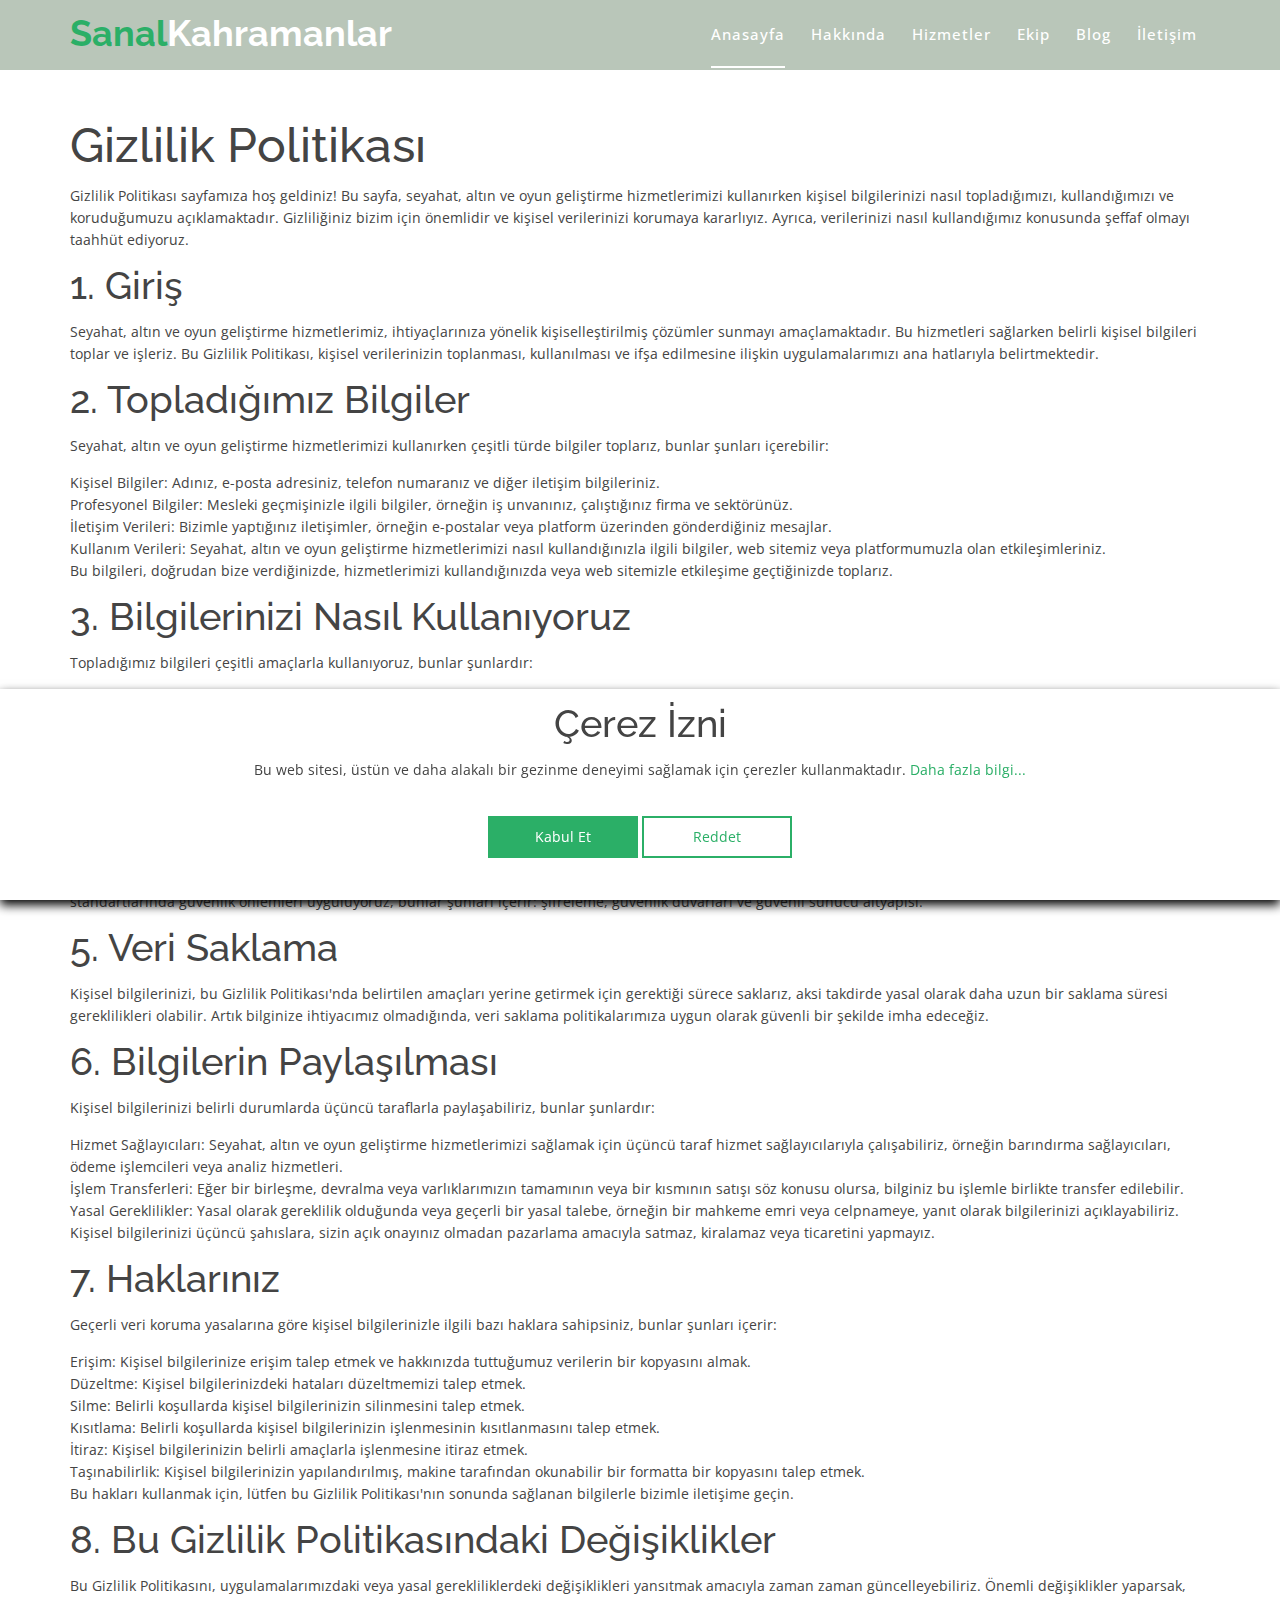
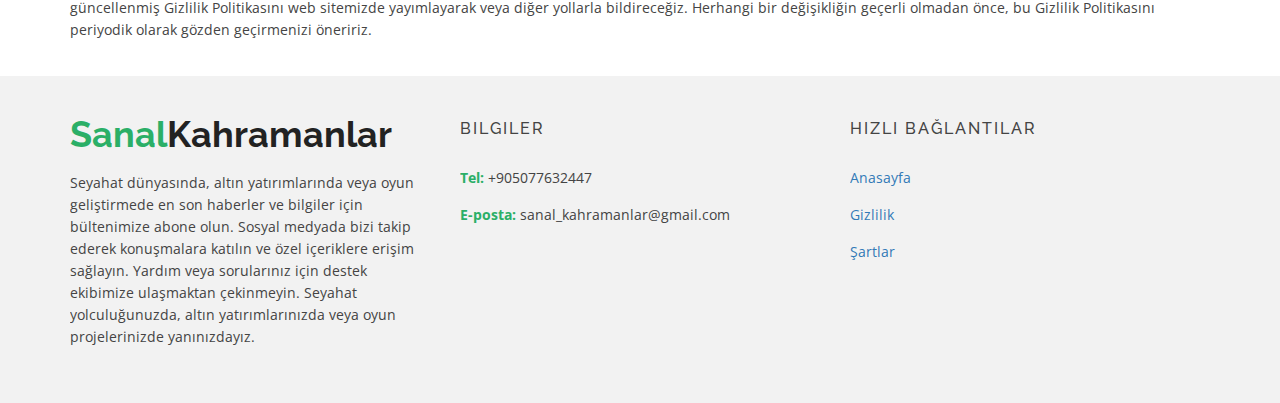
<file: privacy-policy.html>
<!DOCTYPE html>
<html lang="en">
    <head>
        <meta charset="utf-8" />
        <title>SanalKahramanlar</title>
        <meta content="width=device-width, initial-scale=1.0" name="viewport" />
        <meta content="" name="keywords" />
        <meta content="" name="description" />

        <!-- Favicons -->
        <link href="img/favicon.png" rel="icon" />
        <link href="img/apple-touch-icon.png" rel="apple-touch-icon" />

        <!-- Google Fonts -->
        <link
            href="https://fonts.googleapis.com/css?family=Open+Sans:300,400,400i,600,700|Raleway:300,400,400i,500,500i,700,800,900"
            rel="stylesheet"
        />

        <!-- Bootstrap CSS File -->
        <link href="lib/bootstrap/css/bootstrap.min.css" rel="stylesheet" />

        <!-- Libraries CSS Files -->
        <link href="lib/nivo-slider/css/nivo-slider.css" rel="stylesheet" />
        <link href="lib/owlcarousel/owl.carousel.css" rel="stylesheet" />
        <link href="lib/owlcarousel/owl.transitions.css" rel="stylesheet" />
        <link
            href="lib/font-awesome/css/font-awesome.min.css"
            rel="stylesheet"
        />
        <link href="lib/animate/animate.min.css" rel="stylesheet" />
        <link href="lib/venobox/venobox.css" rel="stylesheet" />

        <!-- Nivo Slider Theme -->
        <link href="css/nivo-slider-theme.css" rel="stylesheet" />

        <!-- Main Stylesheet File -->
        <link href="css/style.css" rel="stylesheet" />

        <!-- Responsive Stylesheet File -->
        <link href="css/responsive.css" rel="stylesheet" />
    </head>

    <body data-spy="scroll" data-target="#navbar-example">
        <div id="preloader"></div>

        <header>
            <!-- header-area start -->
            <div id="sticker" class="header-area">
                <div class="container">
                    <div class="row">
                        <div class="col-md-12 col-sm-12">
                            <!-- Navigation -->
                            <nav class="navbar navbar-default">
                                <!-- Brand and toggle get grouped for better mobile display -->
                                <div class="navbar-header">
                                    <button
                                        type="button"
                                        class="navbar-toggle collapsed"
                                        data-toggle="collapse"
                                        data-target=".bs-example-navbar-collapse-1"
                                        aria-expanded="false"
                                    >
                                        <span class="sr-only"
                                            >Menüyü aç/kapat</span
                                        >
                                        <span class="icon-bar"></span>
                                        <span class="icon-bar"></span>
                                        <span class="icon-bar"></span>
                                    </button>
                                    <!-- Brand -->
                                    <a
                                        class="navbar-brand page-scroll sticky-logo"
                                        href="index.html"
                                    >
                                        <h1><span>Sanal</span>Kahramanlar</h1>
                                    </a>
                                </div>
                                <!-- Collect the nav links, forms, and other content for toggling -->
                                <div
                                    class="collapse navbar-collapse main-menu bs-example-navbar-collapse-1"
                                    id="navbar-example"
                                >
                                    <ul class="nav navbar-nav navbar-right">
                                        <li class="active">
                                            <a class="page-scroll" href="#home"
                                                >Anasayfa</a
                                            >
                                        </li>
                                        <li>
                                            <a class="page-scroll" href="#about"
                                                >Hakkında</a
                                            >
                                        </li>
                                        <li>
                                            <a
                                                class="page-scroll"
                                                href="#services"
                                                >Hizmetler</a
                                            >
                                        </li>
                                        <li>
                                            <a class="page-scroll" href="#team"
                                                >Ekip</a
                                            >
                                        </li>

                                        <li>
                                            <a class="page-scroll" href="#blog"
                                                >Blog</a
                                            >
                                        </li>
                                        <li>
                                            <a
                                                class="page-scroll"
                                                href="#contact"
                                                >İletişim</a
                                            >
                                        </li>
                                    </ul>
                                </div>
                                <!-- navbar-collapse -->
                            </nav>
                            <!-- END: Navigation -->
                        </div>
                    </div>
                </div>
            </div>
            <!-- header-area end -->
        </header>

        <main>
            <article
                class="container additional-wrapper"
                style="margin-top: 100px"
            >
                <div class="page__content" style="padding: 20px 0px">
                    <h1>Gizlilik Politikası</h1>
                    <p>
                        Gizlilik Politikası sayfamıza hoş geldiniz! Bu sayfa,
                        seyahat, altın ve oyun geliştirme hizmetlerimizi
                        kullanırken kişisel bilgilerinizi nasıl topladığımızı,
                        kullandığımızı ve koruduğumuzu açıklamaktadır.
                        Gizliliğiniz bizim için önemlidir ve kişisel
                        verilerinizi korumaya kararlıyız. Ayrıca, verilerinizi
                        nasıl kullandığımız konusunda şeffaf olmayı taahhüt
                        ediyoruz.
                    </p>
                    <section>
                        <h2>1. Giriş</h2>
                        <p>
                            Seyahat, altın ve oyun geliştirme hizmetlerimiz,
                            ihtiyaçlarınıza yönelik kişiselleştirilmiş çözümler
                            sunmayı amaçlamaktadır. Bu hizmetleri sağlarken
                            belirli kişisel bilgileri toplar ve işleriz. Bu
                            Gizlilik Politikası, kişisel verilerinizin
                            toplanması, kullanılması ve ifşa edilmesine ilişkin
                            uygulamalarımızı ana hatlarıyla belirtmektedir.
                        </p>
                    </section>
                    <section>
                        <h2>2. Topladığımız Bilgiler</h2>
                        <p>
                            Seyahat, altın ve oyun geliştirme hizmetlerimizi
                            kullanırken çeşitli türde bilgiler toplarız, bunlar
                            şunları içerebilir:
                        </p>
                        <ul>
                            <li>
                                Kişisel Bilgiler: Adınız, e-posta adresiniz,
                                telefon numaranız ve diğer iletişim
                                bilgileriniz.
                            </li>
                            <li>
                                Profesyonel Bilgiler: Mesleki geçmişinizle
                                ilgili bilgiler, örneğin iş unvanınız,
                                çalıştığınız firma ve sektörünüz.
                            </li>
                            <li>
                                İletişim Verileri: Bizimle yaptığınız
                                iletişimler, örneğin e-postalar veya platform
                                üzerinden gönderdiğiniz mesajlar.
                            </li>
                            <li>
                                Kullanım Verileri: Seyahat, altın ve oyun
                                geliştirme hizmetlerimizi nasıl kullandığınızla
                                ilgili bilgiler, web sitemiz veya platformumuzla
                                olan etkileşimleriniz.
                            </li>
                        </ul>
                        <p>
                            Bu bilgileri, doğrudan bize verdiğinizde,
                            hizmetlerimizi kullandığınızda veya web sitemizle
                            etkileşime geçtiğinizde toplarız.
                        </p>
                    </section>
                    <section>
                        <h2>3. Bilgilerinizi Nasıl Kullanıyoruz</h2>
                        <p>
                            Topladığımız bilgileri çeşitli amaçlarla
                            kullanıyoruz, bunlar şunlardır:
                        </p>
                        <ul>
                            <li>
                                Hizmet Sağlama: Talep ettiğiniz seyahat, altın
                                ve oyun geliştirme hizmetlerini sağlamak ve
                                sözleşmesel yükümlülüklerimizi yerine getirmek.
                            </li>
                            <li>
                                İletişim: Hizmetlerimiz hakkında sizinle
                                iletişime geçmek, sorularınızı yanıtlamak ve
                                müşteri desteği sağlamak.
                            </li>
                            <li>
                                İyileştirme: Hizmetlerimizi geliştirmek ve geri
                                bildirimleriniz ve kullanım desenlerinize dayalı
                                olarak yeni teklifler oluşturmak.
                            </li>
                            <li>
                                Pazarlama: Size promosyonel materyaller, özel
                                teklifler veya hizmetlerimizle ilgili
                                ilgilenebileceğinizi düşündüğümüz diğer bilgiler
                                göndermek.
                            </li>
                        </ul>
                        <p>
                            Ayrıca, bilginizi başka bir amaçla, sizin onayınızla
                            veya yasal olarak izin verildiği şekilde de
                            kullanabiliriz.
                        </p>
                    </section>
                    <section>
                        <h2>4. Veri Güvenliği</h2>
                        <p>
                            Kişisel bilgilerinizin güvenliğini ciddiye alıyor ve
                            yetkisiz erişim, kullanım veya ifşadan korumak için
                            makul önlemler alıyoruz. Verilerinizi korumak için
                            endüstri standartlarında güvenlik önlemleri
                            uyguluyoruz, bunlar şunları içerir: şifreleme,
                            güvenlik duvarları ve güvenli sunucu altyapısı.
                        </p>
                    </section>
                    <section>
                        <h2>5. Veri Saklama</h2>
                        <p>
                            Kişisel bilgilerinizi, bu Gizlilik Politikası'nda
                            belirtilen amaçları yerine getirmek için gerektiği
                            sürece saklarız, aksi takdirde yasal olarak daha
                            uzun bir saklama süresi gereklilikleri olabilir.
                            Artık bilginize ihtiyacımız olmadığında, veri
                            saklama politikalarımıza uygun olarak güvenli bir
                            şekilde imha edeceğiz.
                        </p>
                    </section>
                    <section>
                        <h2>6. Bilgilerin Paylaşılması</h2>
                        <p>
                            Kişisel bilgilerinizi belirli durumlarda üçüncü
                            taraflarla paylaşabiliriz, bunlar şunlardır:
                        </p>
                        <ul>
                            <li>
                                Hizmet Sağlayıcıları: Seyahat, altın ve oyun
                                geliştirme hizmetlerimizi sağlamak için üçüncü
                                taraf hizmet sağlayıcılarıyla çalışabiliriz,
                                örneğin barındırma sağlayıcıları, ödeme
                                işlemcileri veya analiz hizmetleri.
                            </li>
                            <li>
                                İşlem Transferleri: Eğer bir birleşme, devralma
                                veya varlıklarımızın tamamının veya bir kısmının
                                satışı söz konusu olursa, bilginiz bu işlemle
                                birlikte transfer edilebilir.
                            </li>
                            <li>
                                Yasal Gereklilikler: Yasal olarak gereklilik
                                olduğunda veya geçerli bir yasal talebe, örneğin
                                bir mahkeme emri veya celpnameye, yanıt olarak
                                bilgilerinizi açıklayabiliriz.
                            </li>
                        </ul>
                        <p>
                            Kişisel bilgilerinizi üçüncü şahıslara, sizin açık
                            onayınız olmadan pazarlama amacıyla satmaz,
                            kiralamaz veya ticaretini yapmayız.
                        </p>
                    </section>
                    <section>
                        <h2>7. Haklarınız</h2>
                        <p>
                            Geçerli veri koruma yasalarına göre kişisel
                            bilgilerinizle ilgili bazı haklara sahipsiniz,
                            bunlar şunları içerir:
                        </p>
                        <ul>
                            <li>
                                Erişim: Kişisel bilgilerinize erişim talep etmek
                                ve hakkınızda tuttuğumuz verilerin bir kopyasını
                                almak.
                            </li>
                            <li>
                                Düzeltme: Kişisel bilgilerinizdeki hataları
                                düzeltmemizi talep etmek.
                            </li>
                            <li>
                                Silme: Belirli koşullarda kişisel bilgilerinizin
                                silinmesini talep etmek.
                            </li>
                            <li>
                                Kısıtlama: Belirli koşullarda kişisel
                                bilgilerinizin işlenmesinin kısıtlanmasını talep
                                etmek.
                            </li>
                            <li>
                                İtiraz: Kişisel bilgilerinizin belirli amaçlarla
                                işlenmesine itiraz etmek.
                            </li>
                            <li>
                                Taşınabilirlik: Kişisel bilgilerinizin
                                yapılandırılmış, makine tarafından okunabilir
                                bir formatta bir kopyasını talep etmek.
                            </li>
                        </ul>
                        <p>
                            Bu hakları kullanmak için, lütfen bu Gizlilik
                            Politikası'nın sonunda sağlanan bilgilerle bizimle
                            iletişime geçin.
                        </p>
                    </section>
                    <section>
                        <h2>8. Bu Gizlilik Politikasındaki Değişiklikler</h2>
                        <p>
                            Bu Gizlilik Politikasını, uygulamalarımızdaki veya
                            yasal gerekliliklerdeki değişiklikleri yansıtmak
                            amacıyla zaman zaman güncelleyebiliriz. Önemli
                            değişiklikler yaparsak, güncellenmiş Gizlilik
                            Politikasını web sitemizde yayımlayarak veya diğer
                            yollarla bildireceğiz. Herhangi bir değişikliğin
                            geçerli olmadan önce, bu Gizlilik Politikasını
                            periyodik olarak gözden geçirmenizi öneririz.
                        </p>
                    </section>
                </div>
            </article>
        </main>

        <!-- Start Footer bottom Area -->
        <footer>
            <div class="footer-area">
                <div class="container">
                    <div class="row">
                        <div class="col-md-4 col-sm-4 col-xs-12">
                            <div class="footer-content">
                                <div class="footer-head">
                                    <div class="footer-logo">
                                        <h2><span>Sanal</span>Kahramanlar</h2>
                                    </div>

                                    <p>
                                        Seyahat dünyasında, altın yatırımlarında
                                        veya oyun geliştirmede en son haberler
                                        ve bilgiler için bültenimize abone olun.
                                        Sosyal medyada bizi takip ederek
                                        konuşmalara katılın ve özel içeriklere
                                        erişim sağlayın. Yardım veya sorularınız
                                        için destek ekibimize ulaşmaktan
                                        çekinmeyin. Seyahat yolculuğunuzda,
                                        altın yatırımlarınızda veya oyun
                                        projelerinizde yanınızdayız.
                                    </p>
                                </div>
                            </div>
                        </div>
                        <!-- end single footer -->
                        <div class="col-md-4 col-sm-4 col-xs-12">
                            <div class="footer-content">
                                <div class="footer-head">
                                    <h4>Bilgiler</h4>
                                    <div class="footer-contacts">
                                        <p><span>Tel:</span> +905077632447</p>
                                        <p>
                                            <span>E-posta:</span>
                                            sanal_kahramanlar@gmail.com
                                        </p>
                                    </div>
                                </div>
                            </div>
                        </div>
                        <!-- end single footer -->
                        <div class="col-md-4 col-sm-4 col-xs-12">
                            <div class="footer-content">
                                <div class="footer-head">
                                    <h4>Hızlı bağlantılar</h4>
                                    <div
                                        style="
                                            display: flex;
                                            flex-direction: column;
                                            row-gap: 15px;
                                        "
                                    >
                                        <a href="index.html">Anasayfa</a>
                                        <a href="privacy-policy.html"
                                            >Gizlilik</a
                                        >
                                        <a href="terms-of-use.html">Şartlar</a>
                                    </div>
                                </div>
                            </div>
                        </div>
                    </div>
                </div>
            </div>
        </footer>

        <a href="#" class="back-to-top"><i class="fa fa-chevron-up"></i></a>

        <!-- Cookie banner -->
        <div class="cookie-wrapper show">
            <div>
                <i class="bx bx-cookie"></i>
                <h2 style="text-align: center">Çerez İzni</h2>
            </div>

            <div class="data">
                <p>
                    Bu web sitesi, üstün ve daha alakalı bir gezinme deneyimi
                    sağlamak için çerezler kullanmaktadır.
                    <a href="#">Daha fazla bilgi...</a>
                </p>
            </div>

            <div class="buttons">
                <button class="cookie-button" id="acceptBtn">Kabul Et</button>
                <button class="cookie-button" id="declineBtn">Reddet</button>
            </div>
        </div>
        <!-- End Cookie banner -->

        <!-- JavaScript Libraries -->
        <script src="lib/jquery/jquery.min.js"></script>
        <script src="lib/bootstrap/js/bootstrap.min.js"></script>
        <script src="lib/owlcarousel/owl.carousel.min.js"></script>
        <script src="lib/venobox/venobox.min.js"></script>
        <script src="lib/knob/jquery.knob.js"></script>
        <script src="lib/wow/wow.min.js"></script>
        <script src="lib/parallax/parallax.js"></script>
        <script src="lib/easing/easing.min.js"></script>
        <script
            src="lib/nivo-slider/js/jquery.nivo.slider.js"
            type="text/javascript"
        ></script>
        <script src="lib/appear/jquery.appear.js"></script>
        <script src="lib/isotope/isotope.pkgd.min.js"></script>

        <script src="js/main.js"></script>
        <script src="js/cookiebanner.js"></script>
    </body>
</html>
</file>
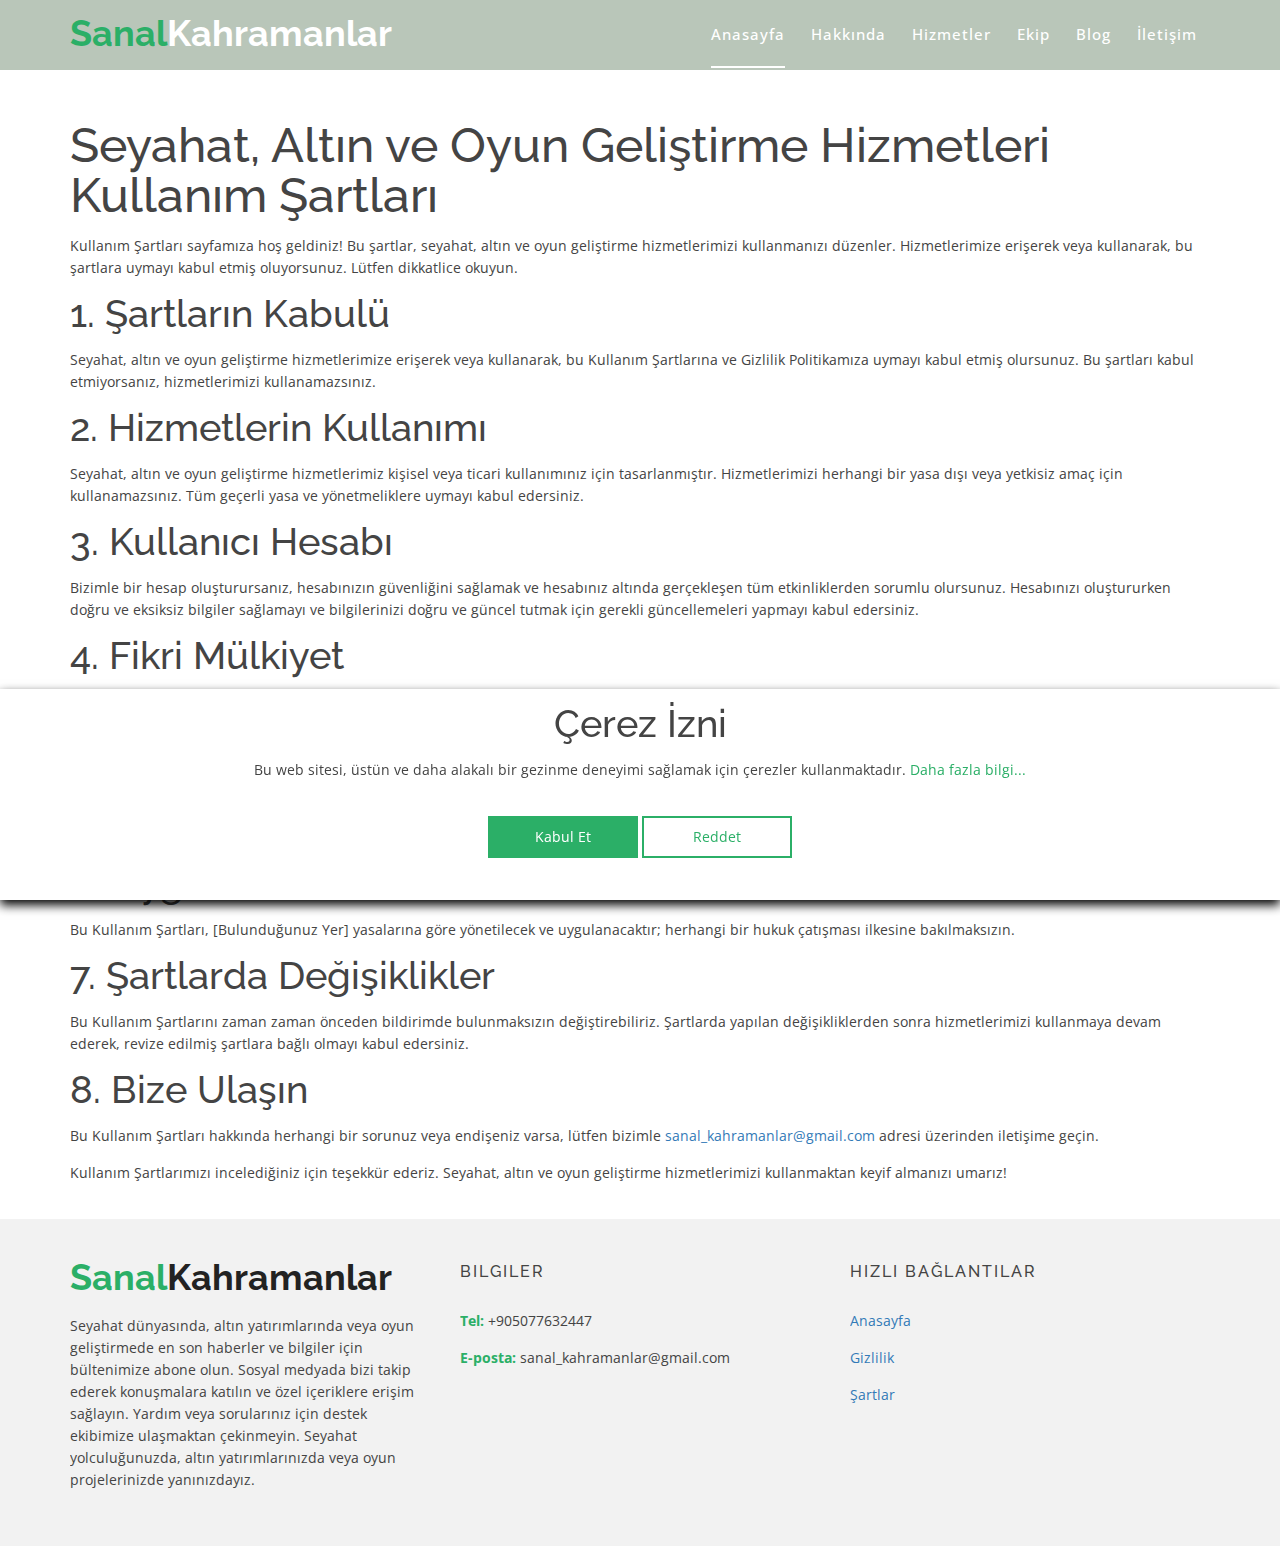
<file: terms-of-use.html>
<!DOCTYPE html>
<html lang="en">
    <head>
        <meta charset="utf-8" />
        <title>SanalKahramanlar</title>
        <meta content="width=device-width, initial-scale=1.0" name="viewport" />
        <meta content="" name="keywords" />
        <meta content="" name="description" />

        <!-- Favicons -->
        <link href="img/favicon.png" rel="icon" />
        <link href="img/apple-touch-icon.png" rel="apple-touch-icon" />

        <!-- Google Fonts -->
        <link
            href="https://fonts.googleapis.com/css?family=Open+Sans:300,400,400i,600,700|Raleway:300,400,400i,500,500i,700,800,900"
            rel="stylesheet"
        />

        <!-- Bootstrap CSS File -->
        <link href="lib/bootstrap/css/bootstrap.min.css" rel="stylesheet" />

        <!-- Libraries CSS Files -->
        <link href="lib/nivo-slider/css/nivo-slider.css" rel="stylesheet" />
        <link href="lib/owlcarousel/owl.carousel.css" rel="stylesheet" />
        <link href="lib/owlcarousel/owl.transitions.css" rel="stylesheet" />
        <link
            href="lib/font-awesome/css/font-awesome.min.css"
            rel="stylesheet"
        />
        <link href="lib/animate/animate.min.css" rel="stylesheet" />
        <link href="lib/venobox/venobox.css" rel="stylesheet" />

        <!-- Nivo Slider Theme -->
        <link href="css/nivo-slider-theme.css" rel="stylesheet" />

        <!-- Main Stylesheet File -->
        <link href="css/style.css" rel="stylesheet" />

        <!-- Responsive Stylesheet File -->
        <link href="css/responsive.css" rel="stylesheet" />
    </head>

    <body data-spy="scroll" data-target="#navbar-example">
        <div id="preloader"></div>

        <header>
            <!-- header-area start -->
            <div id="sticker" class="header-area">
                <div class="container">
                    <div class="row">
                        <div class="col-md-12 col-sm-12">
                            <!-- Navigation -->
                            <nav class="navbar navbar-default">
                                <!-- Brand and toggle get grouped for better mobile display -->
                                <div class="navbar-header">
                                    <button
                                        type="button"
                                        class="navbar-toggle collapsed"
                                        data-toggle="collapse"
                                        data-target=".bs-example-navbar-collapse-1"
                                        aria-expanded="false"
                                    >
                                        <span class="sr-only"
                                            >Menüyü aç/kapat</span
                                        >
                                        <span class="icon-bar"></span>
                                        <span class="icon-bar"></span>
                                        <span class="icon-bar"></span>
                                    </button>
                                    <!-- Brand -->
                                    <a
                                        class="navbar-brand page-scroll sticky-logo"
                                        href="index.html"
                                    >
                                        <h1><span>Sanal</span>Kahramanlar</h1>
                                    </a>
                                </div>
                                <!-- Collect the nav links, forms, and other content for toggling -->
                                <div
                                    class="collapse navbar-collapse main-menu bs-example-navbar-collapse-1"
                                    id="navbar-example"
                                >
                                    <ul class="nav navbar-nav navbar-right">
                                        <li class="active">
                                            <a class="page-scroll" href="#home"
                                                >Anasayfa</a
                                            >
                                        </li>
                                        <li>
                                            <a class="page-scroll" href="#about"
                                                >Hakkında</a
                                            >
                                        </li>
                                        <li>
                                            <a
                                                class="page-scroll"
                                                href="#services"
                                                >Hizmetler</a
                                            >
                                        </li>
                                        <li>
                                            <a class="page-scroll" href="#team"
                                                >Ekip</a
                                            >
                                        </li>

                                        <li>
                                            <a class="page-scroll" href="#blog"
                                                >Blog</a
                                            >
                                        </li>
                                        <li>
                                            <a
                                                class="page-scroll"
                                                href="#contact"
                                                >İletişim</a
                                            >
                                        </li>
                                    </ul>
                                </div>
                                <!-- navbar-collapse -->
                            </nav>
                            <!-- END: Navigation -->
                        </div>
                    </div>
                </div>
            </div>
            <!-- header-area end -->
        </header>
        <main>
            <article
                class="container additional-wrapper"
                style="margin-top: 100px"
            >
                <div class="page__content" style="padding: 20px 0px">
                    <h1>
                        Seyahat, Altın ve Oyun Geliştirme Hizmetleri Kullanım
                        Şartları
                    </h1>
                    <p>
                        Kullanım Şartları sayfamıza hoş geldiniz! Bu şartlar,
                        seyahat, altın ve oyun geliştirme hizmetlerimizi
                        kullanmanızı düzenler. Hizmetlerimize erişerek veya
                        kullanarak, bu şartlara uymayı kabul etmiş oluyorsunuz.
                        Lütfen dikkatlice okuyun.
                    </p>
                    <section>
                        <h2>1. Şartların Kabulü</h2>
                        <p>
                            Seyahat, altın ve oyun geliştirme hizmetlerimize
                            erişerek veya kullanarak, bu Kullanım Şartlarına ve
                            Gizlilik Politikamıza uymayı kabul etmiş olursunuz.
                            Bu şartları kabul etmiyorsanız, hizmetlerimizi
                            kullanamazsınız.
                        </p>
                    </section>
                    <section>
                        <h2>2. Hizmetlerin Kullanımı</h2>
                        <p>
                            Seyahat, altın ve oyun geliştirme hizmetlerimiz
                            kişisel veya ticari kullanımınız için
                            tasarlanmıştır. Hizmetlerimizi herhangi bir yasa
                            dışı veya yetkisiz amaç için kullanamazsınız. Tüm
                            geçerli yasa ve yönetmeliklere uymayı kabul
                            edersiniz.
                        </p>
                    </section>
                    <section>
                        <h2>3. Kullanıcı Hesabı</h2>
                        <p>
                            Bizimle bir hesap oluşturursanız, hesabınızın
                            güvenliğini sağlamak ve hesabınız altında
                            gerçekleşen tüm etkinliklerden sorumlu olursunuz.
                            Hesabınızı oluştururken doğru ve eksiksiz bilgiler
                            sağlamayı ve bilgilerinizi doğru ve güncel tutmak
                            için gerekli güncellemeleri yapmayı kabul edersiniz.
                        </p>
                    </section>
                    <section>
                        <h2>4. Fikri Mülkiyet</h2>
                        <p>
                            Seyahat, altın ve oyun geliştirme hizmetlerimizde
                            sunulan tüm içerikler, metin, grafik, logo, resimler
                            ve yazılımlar gibi unsurlar, lisans sahiplerinin
                            mülkiyetindedir ve telif hakkı ve diğer yasalarla
                            korunmaktadır.
                        </p>
                    </section>
                    <section>
                        <h2>5. Sorumluluğun Sınırlandırılması</h2>
                        <p>
                            Seyahat, altın ve oyun geliştirme hizmetlerimize
                            erişiminizden veya kullanımınızdan kaynaklanan
                            doğrudan, dolaylı, tesadüfi, özel, sonuçsal veya
                            cezai zararlar, kar, gelir, veri veya kullanım kaybı
                            dahil olmak üzere, size veya üçüncü taraflara karşı
                            sorumlu değiliz.
                        </p>
                    </section>
                    <section>
                        <h2>6. Uygulanan Hukuk</h2>
                        <p>
                            Bu Kullanım Şartları, [Bulunduğunuz Yer] yasalarına
                            göre yönetilecek ve uygulanacaktır; herhangi bir
                            hukuk çatışması ilkesine bakılmaksızın.
                        </p>
                    </section>
                    <section>
                        <h2>7. Şartlarda Değişiklikler</h2>
                        <p>
                            Bu Kullanım Şartlarını zaman zaman önceden
                            bildirimde bulunmaksızın değiştirebiliriz. Şartlarda
                            yapılan değişikliklerden sonra hizmetlerimizi
                            kullanmaya devam ederek, revize edilmiş şartlara
                            bağlı olmayı kabul edersiniz.
                        </p>
                    </section>
                    <section>
                        <h2>8. Bize Ulaşın</h2>
                        <p>
                            Bu Kullanım Şartları hakkında herhangi bir sorunuz
                            veya endişeniz varsa, lütfen bizimle
                            <a href="mailto:sanal_kahramanlar@gmail.com"
                                >sanal_kahramanlar@gmail.com</a
                            >
                            adresi üzerinden iletişime geçin.
                        </p>
                    </section>
                    <footer>
                        <p>
                            Kullanım Şartlarımızı incelediğiniz için teşekkür
                            ederiz. Seyahat, altın ve oyun geliştirme
                            hizmetlerimizi kullanmaktan keyif almanızı umarız!
                        </p>
                    </footer>
                </div>
            </article>
        </main>

        <!-- Start Footer bottom Area -->
        <footer>
            <div class="footer-area">
                <div class="container">
                    <div class="row">
                        <div class="col-md-4 col-sm-4 col-xs-12">
                            <div class="footer-content">
                                <div class="footer-head">
                                    <div class="footer-logo">
                                        <h2><span>Sanal</span>Kahramanlar</h2>
                                    </div>

                                    <p>
                                        Seyahat dünyasında, altın yatırımlarında
                                        veya oyun geliştirmede en son haberler
                                        ve bilgiler için bültenimize abone olun.
                                        Sosyal medyada bizi takip ederek
                                        konuşmalara katılın ve özel içeriklere
                                        erişim sağlayın. Yardım veya sorularınız
                                        için destek ekibimize ulaşmaktan
                                        çekinmeyin. Seyahat yolculuğunuzda,
                                        altın yatırımlarınızda veya oyun
                                        projelerinizde yanınızdayız.
                                    </p>
                                </div>
                            </div>
                        </div>
                        <!-- end single footer -->
                        <div class="col-md-4 col-sm-4 col-xs-12">
                            <div class="footer-content">
                                <div class="footer-head">
                                    <h4>Bilgiler</h4>
                                    <div class="footer-contacts">
                                        <p><span>Tel:</span> +905077632447</p>
                                        <p>
                                            <span>E-posta:</span>
                                            sanal_kahramanlar@gmail.com
                                        </p>
                                    </div>
                                </div>
                            </div>
                        </div>
                        <!-- end single footer -->
                        <div class="col-md-4 col-sm-4 col-xs-12">
                            <div class="footer-content">
                                <div class="footer-head">
                                    <h4>Hızlı bağlantılar</h4>
                                    <div
                                        style="
                                            display: flex;
                                            flex-direction: column;
                                            row-gap: 15px;
                                        "
                                    >
                                        <a href="index.html">Anasayfa</a>
                                        <a href="privacy-policy.html"
                                            >Gizlilik</a
                                        >
                                        <a href="terms-of-use.html">Şartlar</a>
                                    </div>
                                </div>
                            </div>
                        </div>
                    </div>
                </div>
            </div>
        </footer>

        <a href="#" class="back-to-top"><i class="fa fa-chevron-up"></i></a>

        <!-- Cookie banner -->
        <div class="cookie-wrapper show">
            <div>
                <i class="bx bx-cookie"></i>
                <h2 style="text-align: center">Çerez İzni</h2>
            </div>

            <div class="data">
                <p>
                    Bu web sitesi, üstün ve daha alakalı bir gezinme deneyimi
                    sağlamak için çerezler kullanmaktadır.
                    <a href="#">Daha fazla bilgi...</a>
                </p>
            </div>

            <div class="buttons">
                <button class="cookie-button" id="acceptBtn">Kabul Et</button>
                <button class="cookie-button" id="declineBtn">Reddet</button>
            </div>
        </div>
        <!-- End Cookie banner -->

        <!-- JavaScript Libraries -->
        <script src="lib/jquery/jquery.min.js"></script>
        <script src="lib/bootstrap/js/bootstrap.min.js"></script>
        <script src="lib/owlcarousel/owl.carousel.min.js"></script>
        <script src="lib/venobox/venobox.min.js"></script>
        <script src="lib/knob/jquery.knob.js"></script>
        <script src="lib/wow/wow.min.js"></script>
        <script src="lib/parallax/parallax.js"></script>
        <script src="lib/easing/easing.min.js"></script>
        <script
            src="lib/nivo-slider/js/jquery.nivo.slider.js"
            type="text/javascript"
        ></script>
        <script src="lib/appear/jquery.appear.js"></script>
        <script src="lib/isotope/isotope.pkgd.min.js"></script>

        <script src="js/main.js"></script>
        <script src="js/cookiebanner.js"></script>
    </body>
</html>
</file>
<file: lib/venobox/venobox.css>
/* ------ venobox.css --------*/
.vbox-overlay *, .vbox-overlay *:before, .vbox-overlay *:after{
    -webkit-backface-visibility: hidden;
    -webkit-box-sizing:border-box;
    -moz-box-sizing:border-box;
    box-sizing:border-box;

}
.vbox-overlay{
    display: -webkit-flex;
    display: flex;
    -webkit-flex-direction: column;
    flex-direction: column;
    -webkit-justify-content: center;
    justify-content: center;
    -webkit-align-items: center;
    align-items: center;
    position: fixed;
    left: 0;
    top: 0;
    bottom: 0;
    right: 0;
    z-index: 1040;
    -webkit-transform:translateZ(1000px);
    transform: translateZ(1000px);
    transform-style: preserve-3d;
}

/* ----- navigation ----- */
.vbox-title{
    width: 100%;
    height: 40px;
    float: left;
    text-align: center;
    line-height: 28px;
    font-size: 12px;
    padding: 6px 40px;
    overflow: hidden;
    position: fixed;
    display: none;
    left: 0;
    z-index: 1050;
}
.vbox-close{
    cursor: pointer;
    position: fixed;
    top: -1px;
    right: 0;
    width: 50px;
    height: 40px;
    padding: 6px;
    display: block;
    background-position:10px center;
    overflow: hidden;
    font-size: 24px;
    line-height: 1;
    text-align: center;
    z-index: 1050;
}
.vbox-num{
    cursor: pointer;
    position: fixed;
    left: 0;
    height: 40px;
    display: block;
    overflow: hidden;
    line-height: 28px;
    font-size: 12px;
    padding: 6px 10px;
    display: none;
    z-index: 1050;
}
/* ----- navigation ARROWS ----- */
.vbox-next, .vbox-prev{
    position: fixed;
    top: 50%;
    margin-top: -15px;
    overflow: hidden;
    cursor: pointer;
    display: block;
    width: 45px;
    height: 45px;
    z-index: 1050;
}
.vbox-next span, .vbox-prev span{
    position: relative;
    width: 20px;
    height: 20px;
    border: 2px solid transparent;
    border-top-color: #B6B6B6;
    border-right-color: #B6B6B6;
    text-indent: -100px;
    position: absolute;
    top: 8px;
    display: block;
}
.vbox-prev{
    left: 15px;
}
.vbox-next{
    right: 15px;
}
.vbox-prev span{
    left: 10px;
    -ms-transform: rotate(-135deg);
    -webkit-transform: rotate(-135deg);
    transform: rotate(-135deg);
}
.vbox-next span{
    -ms-transform: rotate(45deg);
    -webkit-transform: rotate(45deg);
    transform: rotate(45deg);
    right: 10px;
}
/* ------- inline window ------ */
.vbox-inline{
    width: 420px;
    height: 315px;
    height: 70vh;
    padding: 10px;
    background: #fff;
    margin: 0 auto;
    overflow: auto;
    text-align: left;
}
/* ------- Video & iFrames window ------ */
.venoframe{
    max-width: 100%;
    width: 100%;
    border: none;
    width: 100%;
    height: 260px;
    height: 70vh;
}
.venoframe.vbvid{
    height: 260px;
}
@media (min-width: 768px) {
    .venoframe, .vbox-inline{
        width: 90%;
        height: 360px;
        height: 70vh;
    }
    .venoframe.vbvid{
        width: 640px;
        height: 360px;
    }
}
@media (min-width: 992px) {
    .venoframe, .vbox-inline{
        max-width: 1200px;
        width: 80%;
        height: 540px;
        height: 70vh;
    }
    .venoframe.vbvid{
        width: 960px;
        height: 540px;
    }
}
/*
Please do NOT edit this part!
or at least read this note: http://i.imgur.com/7C0ws9e.gif
*/
.vbox-open{
    overflow: hidden;
}
.vbox-container{
    position: absolute;
    left: 0;
    right: 0;
    top: 0;
    bottom: 0;
    overflow-x: hidden;
    overflow-y: scroll;
    overflow-scrolling: touch;
    -webkit-overflow-scrolling: touch;
    z-index: 20;
    max-height: 100%;

}

.vbox-content{
    text-align: center;
    float: left;
    width: 100%;
    position: relative;
    overflow: hidden;
    padding: 20px 10px;
}
.vbox-container img{
    max-width: 100%;
    height: auto;
}
.figlio{
    box-shadow: 0 0 12px rgba(0,0,0,0.19), 0 6px 6px rgba(0,0,0,0.23);
    max-width: 100%;
    text-align: initial;
}
img.figlio{
    -webkit-user-select: none;
-khtml-user-select: none;
-moz-user-select: none;
-o-user-select: none;
user-select: none;
}
.vbox-content.swipe-left{
    margin-left: -200px !important;
}
.vbox-content.swipe-right{
    margin-left: 200px !important;
}
.animated{
    webkit-transition: margin 300ms ease-out;
    transition: margin 300ms ease-out;
}
.animate-in{
    opacity: 1;
}
.animate-out{
    opacity: 0;
}
/* ---------- preloader ----------
 * SPINKIT
 * http://tobiasahlin.com/spinkit/
-------------------------------- */
.sk-double-bounce,.sk-rotating-plane{width:40px;height:40px;margin:40px auto}.sk-rotating-plane{background-color:#333;-webkit-animation:sk-rotatePlane 1.2s infinite ease-in-out;animation:sk-rotatePlane 1.2s infinite ease-in-out}@-webkit-keyframes sk-rotatePlane{0%{-webkit-transform:perspective(120px) rotateX(0) rotateY(0);transform:perspective(120px) rotateX(0) rotateY(0)}50%{-webkit-transform:perspective(120px) rotateX(-180.1deg) rotateY(0);transform:perspective(120px) rotateX(-180.1deg) rotateY(0)}100%{-webkit-transform:perspective(120px) rotateX(-180deg) rotateY(-179.9deg);transform:perspective(120px) rotateX(-180deg) rotateY(-179.9deg)}}@keyframes sk-rotatePlane{0%{-webkit-transform:perspective(120px) rotateX(0) rotateY(0);transform:perspective(120px) rotateX(0) rotateY(0)}50%{-webkit-transform:perspective(120px) rotateX(-180.1deg) rotateY(0);transform:perspective(120px) rotateX(-180.1deg) rotateY(0)}100%{-webkit-transform:perspective(120px) rotateX(-180deg) rotateY(-179.9deg);transform:perspective(120px) rotateX(-180deg) rotateY(-179.9deg)}}.sk-double-bounce{position:relative}.sk-double-bounce .sk-child{width:100%;height:100%;border-radius:50%;background-color:#333;opacity:.6;position:absolute;top:0;left:0;-webkit-animation:sk-doubleBounce 2s infinite ease-in-out;animation:sk-doubleBounce 2s infinite ease-in-out}.sk-chasing-dots .sk-child,.sk-spinner-pulse,.sk-three-bounce .sk-child{background-color:#333;border-radius:100%}.sk-double-bounce .sk-double-bounce2{-webkit-animation-delay:-1s;animation-delay:-1s}@-webkit-keyframes sk-doubleBounce{0%,100%{-webkit-transform:scale(0);transform:scale(0)}50%{-webkit-transform:scale(1);transform:scale(1)}}@keyframes sk-doubleBounce{0%,100%{-webkit-transform:scale(0);transform:scale(0)}50%{-webkit-transform:scale(1);transform:scale(1)}}.sk-wave{margin:40px auto;width:50px;height:40px;text-align:center;font-size:10px}.sk-wave .sk-rect{background-color:#333;height:100%;width:6px;display:inline-block;-webkit-animation:sk-waveStretchDelay 1.2s infinite ease-in-out;animation:sk-waveStretchDelay 1.2s infinite ease-in-out}.sk-wave .sk-rect1{-webkit-animation-delay:-1.2s;animation-delay:-1.2s}.sk-wave .sk-rect2{-webkit-animation-delay:-1.1s;animation-delay:-1.1s}.sk-wave .sk-rect3{-webkit-animation-delay:-1s;animation-delay:-1s}.sk-wave .sk-rect4{-webkit-animation-delay:-.9s;animation-delay:-.9s}.sk-wave .sk-rect5{-webkit-animation-delay:-.8s;animation-delay:-.8s}@-webkit-keyframes sk-waveStretchDelay{0%,100%,40%{-webkit-transform:scaleY(.4);transform:scaleY(.4)}20%{-webkit-transform:scaleY(1);transform:scaleY(1)}}@keyframes sk-waveStretchDelay{0%,100%,40%{-webkit-transform:scaleY(.4);transform:scaleY(.4)}20%{-webkit-transform:scaleY(1);transform:scaleY(1)}}.sk-wandering-cubes{margin:40px auto;width:40px;height:40px;position:relative}.sk-wandering-cubes .sk-cube{background-color:#333;width:10px;height:10px;position:absolute;top:0;left:0;-webkit-animation:sk-wanderingCube 1.8s ease-in-out -1.8s infinite both;animation:sk-wanderingCube 1.8s ease-in-out -1.8s infinite both}.sk-chasing-dots,.sk-spinner-pulse{width:40px;height:40px;margin:40px auto}.sk-wandering-cubes .sk-cube2{-webkit-animation-delay:-.9s;animation-delay:-.9s}@-webkit-keyframes sk-wanderingCube{0%{-webkit-transform:rotate(0);transform:rotate(0)}25%{-webkit-transform:translateX(30px) rotate(-90deg) scale(.5);transform:translateX(30px) rotate(-90deg) scale(.5)}50%{-webkit-transform:translateX(30px) translateY(30px) rotate(-179deg);transform:translateX(30px) translateY(30px) rotate(-179deg)}50.1%{-webkit-transform:translateX(30px) translateY(30px) rotate(-180deg);transform:translateX(30px) translateY(30px) rotate(-180deg)}75%{-webkit-transform:translateX(0) translateY(30px) rotate(-270deg) scale(.5);transform:translateX(0) translateY(30px) rotate(-270deg) scale(.5)}100%{-webkit-transform:rotate(-360deg);transform:rotate(-360deg)}}@keyframes sk-wanderingCube{0%{-webkit-transform:rotate(0);transform:rotate(0)}25%{-webkit-transform:translateX(30px) rotate(-90deg) scale(.5);transform:translateX(30px) rotate(-90deg) scale(.5)}50%{-webkit-transform:translateX(30px) translateY(30px) rotate(-179deg);transform:translateX(30px) translateY(30px) rotate(-179deg)}50.1%{-webkit-transform:translateX(30px) translateY(30px) rotate(-180deg);transform:translateX(30px) translateY(30px) rotate(-180deg)}75%{-webkit-transform:translateX(0) translateY(30px) rotate(-270deg) scale(.5);transform:translateX(0) translateY(30px) rotate(-270deg) scale(.5)}100%{-webkit-transform:rotate(-360deg);transform:rotate(-360deg)}}.sk-spinner-pulse{-webkit-animation:sk-pulseScaleOut 1s infinite ease-in-out;animation:sk-pulseScaleOut 1s infinite ease-in-out}@-webkit-keyframes sk-pulseScaleOut{0%{-webkit-transform:scale(0);transform:scale(0)}100%{-webkit-transform:scale(1);transform:scale(1);opacity:0}}@keyframes sk-pulseScaleOut{0%{-webkit-transform:scale(0);transform:scale(0)}100%{-webkit-transform:scale(1);transform:scale(1);opacity:0}}.sk-chasing-dots{position:relative;text-align:center;-webkit-animation:sk-chasingDotsRotate 2s infinite linear;animation:sk-chasingDotsRotate 2s infinite linear}.sk-chasing-dots .sk-child{width:60%;height:60%;display:inline-block;position:absolute;top:0;-webkit-animation:sk-chasingDotsBounce 2s infinite ease-in-out;animation:sk-chasingDotsBounce 2s infinite ease-in-out}.sk-chasing-dots .sk-dot2{top:auto;bottom:0;-webkit-animation-delay:-1s;animation-delay:-1s}@-webkit-keyframes sk-chasingDotsRotate{100%{-webkit-transform:rotate(360deg);transform:rotate(360deg)}}@keyframes sk-chasingDotsRotate{100%{-webkit-transform:rotate(360deg);transform:rotate(360deg)}}@-webkit-keyframes sk-chasingDotsBounce{0%,100%{-webkit-transform:scale(0);transform:scale(0)}50%{-webkit-transform:scale(1);transform:scale(1)}}@keyframes sk-chasingDotsBounce{0%,100%{-webkit-transform:scale(0);transform:scale(0)}50%{-webkit-transform:scale(1);transform:scale(1)}}.sk-three-bounce{margin:40px auto;width:80px;text-align:center}.sk-three-bounce .sk-child{width:20px;height:20px;display:inline-block;-webkit-animation:sk-three-bounce 1.4s ease-in-out 0s infinite both;animation:sk-three-bounce 1.4s ease-in-out 0s infinite both}.sk-circle .sk-child:before,.sk-fading-circle .sk-circle:before{display:block;border-radius:100%;content:'';background-color:#333}.sk-three-bounce .sk-bounce1{-webkit-animation-delay:-.32s;animation-delay:-.32s}.sk-three-bounce .sk-bounce2{-webkit-animation-delay:-.16s;animation-delay:-.16s}@-webkit-keyframes sk-three-bounce{0%,100%,80%{-webkit-transform:scale(0);transform:scale(0)}40%{-webkit-transform:scale(1);transform:scale(1)}}@keyframes sk-three-bounce{0%,100%,80%{-webkit-transform:scale(0);transform:scale(0)}40%{-webkit-transform:scale(1);transform:scale(1)}}.sk-circle{margin:40px auto;width:40px;height:40px;position:relative}.sk-circle .sk-child{width:100%;height:100%;position:absolute;left:0;top:0}.sk-circle .sk-child:before{margin:0 auto;width:15%;height:15%;-webkit-animation:sk-circleBounceDelay 1.2s infinite ease-in-out both;animation:sk-circleBounceDelay 1.2s infinite ease-in-out both}.sk-circle .sk-circle2{-webkit-transform:rotate(30deg);-ms-transform:rotate(30deg);transform:rotate(30deg)}.sk-circle .sk-circle3{-webkit-transform:rotate(60deg);-ms-transform:rotate(60deg);transform:rotate(60deg)}.sk-circle .sk-circle4{-webkit-transform:rotate(90deg);-ms-transform:rotate(90deg);transform:rotate(90deg)}.sk-circle .sk-circle5{-webkit-transform:rotate(120deg);-ms-transform:rotate(120deg);transform:rotate(120deg)}.sk-circle .sk-circle6{-webkit-transform:rotate(150deg);-ms-transform:rotate(150deg);transform:rotate(150deg)}.sk-circle .sk-circle7{-webkit-transform:rotate(180deg);-ms-transform:rotate(180deg);transform:rotate(180deg)}.sk-circle .sk-circle8{-webkit-transform:rotate(210deg);-ms-transform:rotate(210deg);transform:rotate(210deg)}.sk-circle .sk-circle9{-webkit-transform:rotate(240deg);-ms-transform:rotate(240deg);transform:rotate(240deg)}.sk-circle .sk-circle10{-webkit-transform:rotate(270deg);-ms-transform:rotate(270deg);transform:rotate(270deg)}.sk-circle .sk-circle11{-webkit-transform:rotate(300deg);-ms-transform:rotate(300deg);transform:rotate(300deg)}.sk-circle .sk-circle12{-webkit-transform:rotate(330deg);-ms-transform:rotate(330deg);transform:rotate(330deg)}.sk-circle .sk-circle2:before{-webkit-animation-delay:-1.1s;animation-delay:-1.1s}.sk-circle .sk-circle3:before{-webkit-animation-delay:-1s;animation-delay:-1s}.sk-circle .sk-circle4:before{-webkit-animation-delay:-.9s;animation-delay:-.9s}.sk-circle .sk-circle5:before{-webkit-animation-delay:-.8s;animation-delay:-.8s}.sk-circle .sk-circle6:before{-webkit-animation-delay:-.7s;animation-delay:-.7s}.sk-circle .sk-circle7:before{-webkit-animation-delay:-.6s;animation-delay:-.6s}.sk-circle .sk-circle8:before{-webkit-animation-delay:-.5s;animation-delay:-.5s}.sk-circle .sk-circle9:before{-webkit-animation-delay:-.4s;animation-delay:-.4s}.sk-circle .sk-circle10:before{-webkit-animation-delay:-.3s;animation-delay:-.3s}.sk-circle .sk-circle11:before{-webkit-animation-delay:-.2s;animation-delay:-.2s}.sk-circle .sk-circle12:before{-webkit-animation-delay:-.1s;animation-delay:-.1s}@-webkit-keyframes sk-circleBounceDelay{0%,100%,80%{-webkit-transform:scale(0);transform:scale(0)}40%{-webkit-transform:scale(1);transform:scale(1)}}@keyframes sk-circleBounceDelay{0%,100%,80%{-webkit-transform:scale(0);transform:scale(0)}40%{-webkit-transform:scale(1);transform:scale(1)}}.sk-cube-grid{width:40px;height:40px;margin:40px auto}.sk-cube-grid .sk-cube{width:33.33%;height:33.33%;background-color:#333;float:left;-webkit-animation:sk-cubeGridScaleDelay 1.3s infinite ease-in-out;animation:sk-cubeGridScaleDelay 1.3s infinite ease-in-out}.sk-cube-grid .sk-cube1{-webkit-animation-delay:.2s;animation-delay:.2s}.sk-cube-grid .sk-cube2{-webkit-animation-delay:.3s;animation-delay:.3s}.sk-cube-grid .sk-cube3{-webkit-animation-delay:.4s;animation-delay:.4s}.sk-cube-grid .sk-cube4{-webkit-animation-delay:.1s;animation-delay:.1s}.sk-cube-grid .sk-cube5{-webkit-animation-delay:.2s;animation-delay:.2s}.sk-cube-grid .sk-cube6{-webkit-animation-delay:.3s;animation-delay:.3s}.sk-cube-grid .sk-cube7{-webkit-animation-delay:0ms;animation-delay:0ms}.sk-cube-grid .sk-cube8{-webkit-animation-delay:.1s;animation-delay:.1s}.sk-cube-grid .sk-cube9{-webkit-animation-delay:.2s;animation-delay:.2s}@-webkit-keyframes sk-cubeGridScaleDelay{0%,100%,70%{-webkit-transform:scale3D(1,1,1);transform:scale3D(1,1,1)}35%{-webkit-transform:scale3D(0,0,1);transform:scale3D(0,0,1)}}@keyframes sk-cubeGridScaleDelay{0%,100%,70%{-webkit-transform:scale3D(1,1,1);transform:scale3D(1,1,1)}35%{-webkit-transform:scale3D(0,0,1);transform:scale3D(0,0,1)}}.sk-fading-circle{margin:40px auto;width:40px;height:40px;position:relative}.sk-fading-circle .sk-circle{width:100%;height:100%;position:absolute;left:0;top:0}.sk-fading-circle .sk-circle:before{margin:0 auto;width:15%;height:15%;-webkit-animation:sk-circleFadeDelay 1.2s infinite ease-in-out both;animation:sk-circleFadeDelay 1.2s infinite ease-in-out both}.sk-fading-circle .sk-circle2{-webkit-transform:rotate(30deg);-ms-transform:rotate(30deg);transform:rotate(30deg)}.sk-fading-circle .sk-circle3{-webkit-transform:rotate(60deg);-ms-transform:rotate(60deg);transform:rotate(60deg)}.sk-fading-circle .sk-circle4{-webkit-transform:rotate(90deg);-ms-transform:rotate(90deg);transform:rotate(90deg)}.sk-fading-circle .sk-circle5{-webkit-transform:rotate(120deg);-ms-transform:rotate(120deg);transform:rotate(120deg)}.sk-fading-circle .sk-circle6{-webkit-transform:rotate(150deg);-ms-transform:rotate(150deg);transform:rotate(150deg)}.sk-fading-circle .sk-circle7{-webkit-transform:rotate(180deg);-ms-transform:rotate(180deg);transform:rotate(180deg)}.sk-fading-circle .sk-circle8{-webkit-transform:rotate(210deg);-ms-transform:rotate(210deg);transform:rotate(210deg)}.sk-fading-circle .sk-circle9{-webkit-transform:rotate(240deg);-ms-transform:rotate(240deg);transform:rotate(240deg)}.sk-fading-circle .sk-circle10{-webkit-transform:rotate(270deg);-ms-transform:rotate(270deg);transform:rotate(270deg)}.sk-fading-circle .sk-circle11{-webkit-transform:rotate(300deg);-ms-transform:rotate(300deg);transform:rotate(300deg)}.sk-fading-circle .sk-circle12{-webkit-transform:rotate(330deg);-ms-transform:rotate(330deg);transform:rotate(330deg)}.sk-fading-circle .sk-circle2:before{-webkit-animation-delay:-1.1s;animation-delay:-1.1s}.sk-fading-circle .sk-circle3:before{-webkit-animation-delay:-1s;animation-delay:-1s}.sk-fading-circle .sk-circle4:before{-webkit-animation-delay:-.9s;animation-delay:-.9s}.sk-fading-circle .sk-circle5:before{-webkit-animation-delay:-.8s;animation-delay:-.8s}.sk-fading-circle .sk-circle6:before{-webkit-animation-delay:-.7s;animation-delay:-.7s}.sk-fading-circle .sk-circle7:before{-webkit-animation-delay:-.6s;animation-delay:-.6s}.sk-fading-circle .sk-circle8:before{-webkit-animation-delay:-.5s;animation-delay:-.5s}.sk-fading-circle .sk-circle9:before{-webkit-animation-delay:-.4s;animation-delay:-.4s}.sk-fading-circle .sk-circle10:before{-webkit-animation-delay:-.3s;animation-delay:-.3s}.sk-fading-circle .sk-circle11:before{-webkit-animation-delay:-.2s;animation-delay:-.2s}.sk-fading-circle .sk-circle12:before{-webkit-animation-delay:-.1s;animation-delay:-.1s}@-webkit-keyframes sk-circleFadeDelay{0%,100%,39%{opacity:0}40%{opacity:1}}@keyframes sk-circleFadeDelay{0%,100%,39%{opacity:0}40%{opacity:1}}.sk-folding-cube{margin:40px auto;width:40px;height:40px;position:relative;-webkit-transform:rotateZ(45deg);transform:rotateZ(45deg)}.sk-folding-cube .sk-cube{float:left;width:50%;height:50%;position:relative;-webkit-transform:scale(1.1);-ms-transform:scale(1.1);transform:scale(1.1)}.sk-folding-cube .sk-cube:before{content:'';position:absolute;top:0;left:0;width:100%;height:100%;background-color:#333;-webkit-animation:sk-foldCubeAngle 2.4s infinite linear both;animation:sk-foldCubeAngle 2.4s infinite linear both;-webkit-transform-origin:100% 100%;-ms-transform-origin:100% 100%;transform-origin:100% 100%}.sk-folding-cube .sk-cube2{-webkit-transform:scale(1.1) rotateZ(90deg);transform:scale(1.1) rotateZ(90deg)}.sk-folding-cube .sk-cube3{-webkit-transform:scale(1.1) rotateZ(180deg);transform:scale(1.1) rotateZ(180deg)}.sk-folding-cube .sk-cube4{-webkit-transform:scale(1.1) rotateZ(270deg);transform:scale(1.1) rotateZ(270deg)}.sk-folding-cube .sk-cube2:before{-webkit-animation-delay:.3s;animation-delay:.3s}.sk-folding-cube .sk-cube3:before{-webkit-animation-delay:.6s;animation-delay:.6s}.sk-folding-cube .sk-cube4:before{-webkit-animation-delay:.9s;animation-delay:.9s}@-webkit-keyframes sk-foldCubeAngle{0%,10%{-webkit-transform:perspective(140px) rotateX(-180deg);transform:perspective(140px) rotateX(-180deg);opacity:0}25%,75%{-webkit-transform:perspective(140px) rotateX(0);transform:perspective(140px) rotateX(0);opacity:1}100%,90%{-webkit-transform:perspective(140px) rotateY(180deg);transform:perspective(140px) rotateY(180deg);opacity:0}}@keyframes sk-foldCubeAngle{0%,10%{-webkit-transform:perspective(140px) rotateX(-180deg);transform:perspective(140px) rotateX(-180deg);opacity:0}25%,75%{-webkit-transform:perspective(140px) rotateX(0);transform:perspective(140px) rotateX(0);opacity:1}100%,90%{-webkit-transform:perspective(140px) rotateY(180deg);transform:perspective(140px) rotateY(180deg);opacity:0}}
</file>
<file: css/nivo-slider-theme.css>
/*
Skin Name: Nivo Slider Default Theme
Skin URI: http://nivo.dev7studios.com
Description: The default skin for the Nivo Slider.
Version: 1.3
Author: Gilbert Pellegrom
Author URI: http://dev7studios.com
Supports Thumbs: true
*/

.slider-area {
    color: #fff;
    position: relative;
    text-align: center;
}

.slider-content {
    padding: 180px 60px;
}

@media (max-width: 772px) {
    .slider-content {
        display: none;
    }
}

.nivo-caption::after {
    background: #444 none repeat scroll 0 0;
    content: '';
    height: 100%;
    left: 0;
    opacity: 0.5;
    position: absolute;
    top: 0;
    width: 100%;
    z-index: -1;
}

.layer-1-2 {
    margin: 20px 0;
}

.layer-1-1 h2 {
    color: #fff;
    font-size: 32px;
    font-weight: 700;
}

.layer-1-2 h1 {
    color: #fff;
    font-size: 50px;
    font-weight: 700;
    line-height: 60px;
}

.layer-1-3 {
    margin: 50px 0 0;
}

.layer-1-3 a.ready-btn {
    border: 1px solid #fff;
    border-radius: 30px;
    color: #fff;
    cursor: pointer;
    display: inline-block;
    font-size: 17px;
    font-weight: 600;
    margin-top: 30px;
    padding: 10px 20px;
    text-align: center;
    text-transform: uppercase;
    transition: all 0.4s ease 0s;
    z-index: 222;
}

.layer-1-3 a.ready-btn:hover {
    color: #fff;
    background: #2baf67;
    border: 1px solid #2baf67;
    text-decoration: none;
}

.ready-btn.right-btn {
    margin-right: 15px;
    background: #2baf67;
    border: 1px solid #2baf67 !important;
}

.ready-btn.right-btn:hover {
    background: transparent !important;
    border: 1px solid #fff !important;
}

.nivo-controlNav {
    bottom: 0;
    left: 0;
    position: absolute;
    right: 0;
    z-index: 8;
}

.nivo-directionNav {
    display: block;
}

.nivo-controlNav a {
    background: transparent none repeat scroll 0 0;
    border: 2px solid #fff;
    box-shadow: none;
    display: inline-block;
    font-size: 0;
    height: 2px;
    margin: 5px 3px;
    opacity: 1;
    text-align: center;
    text-indent: inherit;
    vertical-align: top;
    width: 20px;
}

.nivo-controlNav a:hover,
.nivo-controlNav a.active {
    background: #fff none repeat scroll 0 0;
    border-color: #2baf67;
    -moz-transform: rotate(180deg);
    -webkit-transform: rotate(180deg);
    -o-transform: rotate(180deg);
    -ms-transform: rotate(180deg);
}

/* Normal desktop :992px. */

@media (min-width: 1400px) and (max-width: 1920px) {
    .slider-content {
        padding: 340px 0;
    }
}

/* Normal desktop :992px. */

@media (min-width: 992px) and (max-width: 1169px) {
    .slider-content {
        padding: 144px 0;
    }
}

/* Tablet desktop :768px. */

@media (min-width: 768px) and (max-width: 991px) {
    .slider-content {
        padding: 93px 0;
    }
    .layer-1-2 h1 {
        font-size: 22px;
        line-height: 24px;
    }
    .layer-1-3 a.ready-btn {
        font-size: 14px;
        margin-top: 20px;
        padding: 10px 20px;
    }
}

@media (max-width: 767px) {
    .nivo-directionNav {
        display: none;
    }
    .slider-content {
        padding: 46px 0px;
    }
    .layer-1-2 {
        margin: 10px 0;
    }
    .layer-1-1 h2 {
        font-size: 14px;
        line-height: 16px;
    }
    .layer-1-2 h1 {
        font-size: 14px;
        line-height: 16px;
    }
    .layer-1-3 a.ready-btn {
        font-size: 12px;
        margin-top: 10px;
        padding: 8px 10px;
    }
    .layer-1-3 {
        margin: 10px 0 0;
    }
    .nivo-controlNav {
        bottom: -8px;
    }
}

@media only screen and (min-width: 480px) and (max-width: 767px) {
    .slider-content {
        padding: 70px 0px;
    }
    .layer-1-1 h2,
    .layer-1-2 h1 {
        font-size: 24px;
        line-height: 30px;
    }
}

/* -------------------------------------
preview-1
---------------------------------------- */

.preview-1 .nivoSlider {
    position: relative;
    background: url(../lib/nivo-slider/img/loading.gif) no-repeat 50% 50%;
}

.preview-1 .nivoSlider img {
    position: absolute;
    top: 0px;
    left: 0px;
    display: none;
}

.preview-1 .nivoSlider a {
    border: 0;
    display: block;
}

.preview-1 .nivo-controlNav {
    text-align: center;
    padding: 20px 0;
}

.preview-1 .nivo-controlNav a {
    display: inline-block;
    width: 22px;
    height: 22px;
    background: url(../lib/nivo-slider/img/bullets.png) no-repeat;
    text-indent: -9999px;
    border: 0;
    margin: 0 2px;
}

.preview-1 .nivo-controlNav a.active {
    background-position: 0 -22px;
}

.preview-1 .nivo-directionNav a {
    display: block;
    width: 30px;
    height: 30px;
    background: url(../lib/nivo-slider/img/arrows.png) no-repeat;
    text-indent: -9999px;
    border: 0;
    opacity: 0;
    -webkit-transition: all 200ms ease-in-out;
    -moz-transition: all 200ms ease-in-out;
    -o-transition: all 200ms ease-in-out;
    transition: all 200ms ease-in-out;
}

.preview-1:hover .nivo-directionNav a {
    opacity: 1;
}

.nivo-prevNav {
    left: 15px;
}

.nivo-nextNav {
    right: 15px;
}

.preview-1 a.nivo-nextNav {
    background-position: -30px 0;
}

.preview-1 .nivo-caption {
    font-family: Helvetica, Arial, sans-serif;
}

.preview-1 .nivo-caption a {
    color: #fff;
    border-bottom: 1px dotted #fff;
}

.preview-1 .nivo-caption a:hover {
    color: #fff;
}

.preview-1 .nivo-controlNav.nivo-thumbs-enabled {
    width: 100%;
}

.preview-1 .nivo-controlNav.nivo-thumbs-enabled a {
    width: auto;
    height: auto;
    background: none;
    margin-bottom: 5px;
}

.preview-1 .nivo-controlNav.nivo-thumbs-enabled img {
    display: block;
    width: 120px;
    height: auto;
}

.preview-1 .nivo-controlNav {
    position: relative;
    z-index: 99999;
    bottom: 68px;
}

.preview-1 .nivo-controlNav a {
    border: 5px solid #fff;
    display: inline-block;
    height: 18px;
    margin: 0 5px;
    text-indent: -9999px;
    width: 18px;
    line-height: 8px;
    background: #3c3c3c;
    cursor: pointer;
    position: relative;
    z-index: 9;
    border-radius: 100%;
    opacity: 0;
    z-index: -999;
}

.preview-1:hover .nivo-controlNav a {
    opacity: 1;
    z-index: 999999;
}

.preview-1 .nivo-controlNav a:hover,
.preview-1 .nivo-controlNav a.active {
    background: #000;
    cursor: pointer;
}

/* -------------------------------------
preview-2
---------------------------------------- */

.preview-2 .nivoSlider:hover .nivo-directionNav a.nivo-prevNav {
    left: 50px;
}

.preview-2 .nivoSlider:hover .nivo-directionNav a.nivo-nextNav {
    right: 50px;
}

.preview-2 .nivoSlider .nivo-directionNav a.nivo-prevNav {
    font-size: 0;
}

.preview-2 .nivoSlider .nivo-directionNav a.nivo-nextNav {
    font-size: 0;
}

.preview-2 .nivo-directionNav a.nivo-prevNav::before {
    background: rgba(0, 0, 0, 0) none repeat scroll 0 0;
    color: #ffffff;
    content: '';
    cursor: pointer;
    font: 300 50px/50px FontAwesome;
    position: absolute;
    text-align: center;
    top: 50%;
    transition: all 300ms ease-in 0s;
    z-index: 9;
    font-weight: 100;
    left: 0px;
    width: 50px;
    border: 1px solid #fff;
    border-radius: 50%;
    font-size: 30px;
}

.preview-2 .nivo-directionNav a.nivo-nextNav:hover:before,
.preview-2 .nivo-directionNav a.nivo-prevNav:hover:before {
    border-color: #2baf67;
    color: #fff;
    background: #2baf67;
}

.preview-2 .nivo-directionNav a.nivo-nextNav::before {
    background: rgba(0, 0, 0, 0) none repeat scroll 0 0;
    border: 1px solid #fff;
    border-radius: 50%;
    color: #ffffff;
    content: '';
    cursor: pointer;
    font: 100 30px/50px FontAwesome;
    height: 50px;
    position: absolute;
    right: 0px;
    text-align: center;
    top: 50%;
    transition: all 300ms ease-in 0s;
    width: 50px;
    z-index: 9;
    font-size: 30px;
}

.niceties.preview-2 {
    position: relative;
    height: 100%;
}
</file>
<file: css/style.css>
html,
body {
    height: 100%;
}

.floatleft {
    float: left;
}

.floatright {
    float: right;
}

.alignleft {
    float: left;
    margin-right: 15px;
    margin-bottom: 15px;
}

.alignright {
    float: right;
    margin-left: 15px;
    margin-bottom: 15px;
}

.aligncenter {
    display: block;
    margin: 0 auto 15px;
}

a:focus {
    outline: 0px solid;
}

img {
    max-width: 100%;
    height: auto;
}

.fix {
    overflow: hidden;
}

p {
    margin: 0 0 15px;
    color: #444;
}

h1,
h2,
h3,
h4,
h5,
h6 {
    font-family: 'Raleway', sans-serif;
    margin: 0 0 15px;
    color: #444;
    font-weight: 500;
}

h1 {
    font-size: 48px;
    line-height: 50px;
}

h2 {
    font-size: 38px;
    line-height: 40px;
}

h3 {
    font-size: 30px;
    line-height: 32px;
}

h4 {
    font-size: 24px;
    line-height: 26px;
}

h5 {
    font-size: 20px;
    line-height: 22px;
}

h6 {
    font-size: 16px;
    line-height: 20px;
}

a {
    transition: all 0.3s ease 0s;
    text-decoration: none;
}

a:hover {
    color: #2baf67;
    text-decoration: none;
}

a:active,
a:hover {
    outline: 0 none;
}

body {
    background: #fff none repeat scroll 0 0;
    color: #444;
    font-family: 'Open Sans', sans-serif;
    font-size: 14px;
    text-align: left;
    overflow-x: hidden;
    line-height: 22px;
}

/* Back to top button */
.back-to-top {
    position: fixed;
    display: none;
    background: #2baf67;
    color: #fff;
    padding: 6px 12px 9px 12px;
    font-size: 16px;
    border-radius: 2px;
    right: 15px;
    bottom: 15px;
    transition: background 0.5s;
}

@media (max-width: 768px) {
    .back-to-top {
        bottom: 15px;
    }
}

.back-to-top:focus {
    background: #2baf67;
    color: #fff;
    outline: none;
}

.back-to-top:hover {
    background: #3cd6ed;
    color: #fff;
}

.clear {
    clear: both;
}

ul {
    list-style: outside none none;
    margin: 0;
    padding: 0;
}

input,
select,
textarea,
input[type='text'],
input[type='date'],
input[type='url'],
input[type='email'],
input[type='password'],
input[type='tel'],
button,
button[type='submit'] {
    -moz-appearance: none;
    box-shadow: none !important;
}

div#preloader {
    position: fixed;
    left: 0;
    top: 0;
    z-index: 99999;
    width: 100%;
    height: 100%;
    overflow: visible;
    background: #fff url('../img/preloader.gif') no-repeat center center;
}

::-moz-selection {
    background: #2baf67;
    text-shadow: none;
}

::selection {
    background: #2baf67;
    text-shadow: none;
}

.area-padding {
    padding: 70px 0px 80px;
}

.area-padding-2 {
    padding: 70px 0px 50px;
}

.padding-2 {
    padding-bottom: 90px;
}

.section-headline h2 {
    display: inline-block;
    font-size: 40px;
    font-weight: 600;
    margin-bottom: 70px;
    position: relative;
    text-transform: capitalize;
}

.section-headline h2::after {
    border: 1px solid #333;
    bottom: -20px;
    content: '';
    left: 0;
    margin: 0 auto;
    position: absolute;
    right: 0;
    width: 40%;
}

.sec-head {
    display: inline-block;
    font-size: 17px;
    font-weight: 600;
    margin-bottom: 0;
    padding: 0 0 10px;
    text-transform: uppercase;
    transition: all 0.4s ease 0s;
}

/*--------------------------------*/

/*  2. Header top Area
/*--------------------------------*/

.header-area {
    position: absolute;
    top: 0;
    left: 0;
    width: 100%;
    height: auto;
    background: rgb(79 113 80 / 40%);
    z-index: 9;
}

.navbar-header a.navbar-brand {
    display: inline-block;
    height: 70px;
    padding: 15px 0;
}

@media (max-width: 772px) {
    .navbar-header a.navbar-brand h1 {
        font-size: 20px;
    }
}

.main-menu ul.navbar-nav li {
    display: inline-block;
    padding: 0px 13px;
}

.main-menu ul.navbar-nav li a {
    background: rgba(0, 0, 0, 0) none repeat scroll 0 0;
    color: #fff;
    font-size: 15px;
    font-weight: 500;
    padding: 24px 0px;
    text-transform: capitalize;
    letter-spacing: 1px;
}

.main-menu ul.navbar-nav li.active > a::after {
    border: 1px solid #fff;
    bottom: 0px;
    content: '';
    left: 0;
    position: absolute;
    width: 100%;
}

.main-menu ul.navbar-nav li.active a:hover {
    background: none;
    color: #fff;
}

.main-menu ul.navbar-nav li.active a:focus {
    color: #fff;
}

.main-menu ul.navbar-nav li.active a {
    background: rgba(0, 0, 0, 0) none repeat scroll 0 0;
    color: #fff;
    position: relative;
}

.main-menu ul.navbar-nav li a:hover {
    color: #2baf67;
}

.navbar {
    border: medium none;
    margin-bottom: 0;
}

.navbar-default {
    background: rgba(0, 0, 0, 0) none repeat scroll 0 0;
}

.main-menu ul.navbar-default .navbar-nav > .active > a,
.navbar-default .navbar-nav > .active > a:hover,
.navbar-default .navbar-nav > .active > a:focus {
    background: none;
    color: #333;
}

.navbar-default .navbar-toggle {
    background: rgba(0, 0, 0, 0) none repeat scroll 0 0;
    border: medium none;
    border-radius: 0;
    padding: 25px 0px;
}

.navbar-default .navbar-nav > li > a:hover,
.navbar-default .navbar-nav > li > a:focus {
    background-color: transparent;
    color: #fff;
}

.navbar-default .navbar-toggle:hover,
.navbar-default .navbar-toggle:focus {
    background: none;
}

.navbar-default .navbar-toggle .icon-bar {
    background-color: #fff;
    width: 30px;
    height: 2px;
}

.top-right.text-right {
    float: right;
    position: relative;
    top: 24px;
    margin-left: 20px;
}

.top-right.text-right > li {
    float: right;
    margin: 0px 8px;
}

.top-right.text-right li a {
    color: #fff;
}

.main-menu .dropdown ul {
    background: #000;
}

.main-menu .dropdown ul li {
    display: block;
}

/*--------------------------------*/

/* 2.1. Stick menu
/*--------------------------------*/

.header-area.stick {
    background-color: rgba(0, 0, 0, 1);
    height: 70px;
    position: fixed;
    top: 0;
    width: 100%;
    z-index: 1000;
}

.stick .navbar-header a.navbar-brand {
    display: inline-block;
    height: 90px;
}

.stick .navbar-brand > img {
    display: none;
}

.stick .navbar-brand.sticky-logo > img {
    display: block;
}

.sticky-logo h1 {
    color: #fff;
    padding: 0;
    margin: 0;
    font-size: 36px;
    font-weight: bold;
    line-height: 1;
}

.sticky-logo h1 span {
    color: #2baf67;
}
.stick .main-menu ul.navbar-nav li.active > a::after {
    border: 1px solid #fff;
    bottom: 0px;
    content: '';
    left: 0;
    position: absolute;
    width: 100%;
}

.stick .main-menu ul.nav > li > a:hover {
    color: #fff;
}

.stick .main-menu ul.navbar-nav li.active a {
    background: rgba(0, 0, 0, 0) none repeat scroll 0 0;
    color: #fff;
    position: relative;
}

.stick .mainmenu ul#nav > li:hover > a,
.stick .mainmenu ul#nav li .mega-menu,
.stick .mainmenu ul#nav li ul.sub-menu {
    background-color: #f5f5f5;
    color: #fff;
    outline: medium none;
}

.stick .mainmenu ul#nav li:hover ul.sub-menu li a:hover,
.mainmenu ul#nav li .mega-menu span > a:hover,
.stick .mainmenu ul#nav li .mega-menu-shop a.mega-menu-title:hover {
    color: #fff;
}

.stick .logo {
    height: 20px;
}

.stick .logo a {
    margin-top: 0px;
}

.stick .main-menu ul.nav > li > a {
    color: #fff;
    line-height: 22px;
    padding: 24px 0px;
    text-transform: capitalize;
    letter-spacing: 1px;
}

.stick .navbar-default .navbar-toggle .icon-bar {
    background-color: #fff;
    width: 30px;
    height: 2px;
}

.stick .navbar-default .navbar-toggle {
    padding: 10px 0px;
}

/*------------------------------
  3. About Area
--------------------------------*/

.about-area {
    background-color: #f9f9f9;
}

.single-well > a {
    display: block;
}

.single-well ul li {
    color: #444;
    display: block;
    padding: 5px 0;
}

.single-well ul li i {
    color: #2baf67;
    padding-right: 10px;
    font-size: 12px;
}

.single-well p {
    color: #444;
}

/*--------------------------------*/

/* 4.Services Area
/*--------------------------------*/

.services-icon {
    color: #444;
    display: inline-block;
    font-size: 36px;
    line-height: 36px;
    margin-bottom: 20px;
}

.section-headline.services-head > h2 {
    margin-bottom: 25px;
}

.services-details {
    padding-top: 40px;
    transition: all 0.5s ease 0s;
}

.services-details:hover h4,
.services-details:hover .services-icon {
    color: #2baf67;
}

.row.second-row {
    margin-top: 40px;
}

.section-head > h2 {
    color: #333;
}

.single-services > h4 {
    color: #444;
    font-size: 24px;
    font-weight: 500;
}

.single-services > p {
    color: #333;
    font-size: 14px;
}

/*----------------------------------------
  5.Skill Area
----------------------------------------*/

.our-skill-area {
    position: relative;
}

.our-skill-area {
    background: rgba(248, 248, 248, 0.8) url('../img/background/bg1.jpg')
        no-repeat fixed center top / cover;
}

.test-overly {
    background: rgba(0, 0, 0, 0.8);
    position: absolute;
    width: 100%;
    height: 100%;
}

.progress-h4 {
    color: #fff;
    font-weight: 500;
}

/*----------------------------------------
  6.Faq Area
----------------------------------------*/

.faq-details .panel-heading {
    padding: 0;
}

.panel-default > .panel-heading {
    background-color: transparent;
    border: medium none;
    color: #333;
}

.faq-details h4.check-title a {
    color: #333;
    display: block;
    font-weight: 700;
    letter-spacing: 2px;
    margin-left: 40px;
    padding: 6px 10px;
    text-decoration: none;
}

.panel-body {
    padding: 15px 15px 0px 50px;
}

.faq-details h4.check-title {
    color: #444;
    font-size: 18px;
    font-weight: 500;
    margin-bottom: 0;
}

.faq-details a span.acc-icons {
    position: relative;
}

.faq-details a span.acc-icons::before {
    color: #333;
    content: '';
    font-family: fontawesome;
    font-size: 24px;
    height: 40px;
    left: -51px;
    line-height: 39px;
    position: absolute;
    text-align: center;
    top: -10px;
    width: 42px;
}

.faq-details h4.check-title a.active,
.faq-details a.active span.acc-icons::before {
    color: #2baf67;
}

.faq-details a.active span.acc-icons::before {
    content: '';
    font-family: fontawesome;
    font-size: 24px;
    height: 40px;
    left: -51px;
    line-height: 39px;
    position: absolute;
    text-align: center;
    top: -10px;
    width: 42px;
}

.second-row {
    margin-top: 30px;
}

.event-content.head-team h4 {
    background: transparent none repeat scroll 0 0;
    color: #333;
    padding: 30px 0 10px;
    font-weight: 500;
    text-transform: capitalize;
}

.tab-menu .nav-tabs > li > a:hover {
    border-color: #eee #eee #ddd;
}

.tab-menu {
    display: block;
    text-align: center;
}

.tab-menu ul.nav {
    margin: 0;
    padding: 0;
}

.tab-menu ul.nav li {
    border: medium none;
    display: inline-block;
}

.tab-content {
    border: 1px solid #ccc;
    padding: 0 15px 15px;
}

.tab-menu ul.nav li a {
    background: rgba(0, 0, 0, 0) none repeat scroll 0 0;
    border-radius: 0;
    color: #444;
    display: block;
    font-weight: 500;
    margin-right: 5px;
    padding: 10px 20px;
    font-family: raleway;
    font-size: 18px;
}

.tab-menu ul li.active a,
.tab-menu ul li.hover a,
.tab-menu ul li.focus a {
    border-bottom: 1px solid #fff;
    color: #2baf67 !important;
}

.tab-menu .nav-tabs {
    border-bottom: none;
}

.tab-main-img a {
    position: relative;
    display: block;
}

.tab-main-img a:hover span.events-offer {
    height: 20%;
}

.tab-main-img a span.events-offer {
    background: rgba(0, 0, 0, 0.8) none repeat scroll 0 0;
    bottom: 0;
    color: #fff;
    content: '';
    font-size: 20px;
    font-weight: 700;
    height: 0%;
    left: 0;
    line-height: 70px;
    padding: 0;
    position: absolute;
    text-align: left;
    transition: all 0.5s ease 0s;
    width: 100%;
    padding: 0px 10px;
}

/*----------------------------------------
 7.Wellcome Area Css
----------------------------------------*/

.wellcome-area {
    background: rgba(248, 248, 248, 0.8) url('../img/background/bg1.jpg');
    background-size: cover;
    background-position: center top;
    background-repeat: no-repeat;
    background-attachment: fixed;
}

.well-bg {
    position: relative;
}

.wellcome-text {
    margin: 70px 0;
    padding: 30px 40px;
}

.well-text > h2 {
    color: #fff;
    font-size: 44px;
    font-weight: 500;
    line-height: 50px;
}

.well-text p {
    font-size: 18px;
    font-style: italic;
    color: #fff;
}

.wellcome-text .section-headline p {
    margin-bottom: 0;
}

.subs-feilds {
    border: 1px solid #fff;
    display: inline-block;
    height: 52px;
    margin-top: 30px;
    width: 60%;
    border-radius: 30px;
    overflow: hidden;
}

.suscribe-input input {
    background: transparent none repeat scroll 0 0;
    border: medium none;
    color: #fff;
    float: left;
    font-size: 15px;
    line-height: 24px;
    padding: 11px 15px;
    width: 70%;
    height: 50px;
}

.suscribe-input button {
    background: #2baf67 none repeat scroll 0 0;
    border: medium none;
    border-radius: 0 20px 20px 0;
    color: #fff;
    float: left;
    font-size: 20px;
    font-weight: 700;
    padding: 14px 20px;
    width: 30%;
}

.suscribe-input button:hover {
    background: #fff none repeat scroll 0 0;
    color: #2baf67;
}

/*----------------------------------------
 8.Team Area Css
----------------------------------------*/

.team-member {
    background: rgba(0, 0, 0, 0.65) none repeat scroll 0 0;
    display: block;
    margin-right: -15px;
    padding: 10px;
    position: relative;
    overflow: hidden;
}

.team-member::before {
    background: rgba(0, 0, 0, 0) url('../img/team/team01.jpg') repeat scroll 0 0;
    content: '';
    display: block;
    height: 100%;
    left: 0;
    margin-right: -15px;
    padding: 10px;
    position: absolute;
    top: 0;
    width: 100%;
    z-index: -1;
    background-repeat: no-repeat;
    background-size: cover;
    background-position: top center;
    transition: 5s;
    transform: scale(1);
}

.team-member:hover.team-member::before {
    transform: scale(1.2);
}

.single-team-member {
    border: 1px solid #ddd;
}

.team-left-text h4 {
    color: #fff;
    font-size: 30px;
    font-weight: 700;
    text-transform: uppercase;
}

.team-left-text p {
    color: #fff;
    font-size: 17px;
    line-height: 26px;
}

.email-news {
    display: block;
    margin: 30px 0;
    overflow: hidden;
    text-align: center;
    width: 100%;
}

.email-news .email_button input {
    background: rgba(0, 0, 0, 0) none repeat scroll 0 0;
    border: 1px solid #fff;
    color: #fff;
    float: left;
    font-size: 13px;
    padding: 8px;
    width: 81%;
}

.email-news .email_button > button {
    background: rgba(0, 0, 0, 0) none repeat scroll 0 0;
    border: 1px solid #fff;
    color: #fff;
    float: left;
    font-size: 16px;
    padding: 8px 12px;
    text-align: center;
}

.email-news .email_button > button:hover {
    background: #2baf67;
    border: 1px solid #fff;
    color: #fff;
}

.team-left-icon ul li {
    display: inline-block;
}

.team-left-icon ul li a:hover {
    color: #2baf67;
    background: #fff;
    border: 2px solid #fff;
}

.team-left-icon ul li a {
    border: 2px solid #fff;
    color: #fff;
    display: block;
    font-size: 16px;
    height: 40px;
    line-height: 37px;
    margin: 0 3px;
    width: 40px;
}

.team-member-carousel .single-team-member {
    overflow: hidden;
    width: 100%;
}

.single-team-member:hover .team-img a:after {
    opacity: 1;
}

.single-team-member:hover .team-social-icon {
    top: 45%;
    opacity: 1;
}

.team-img {
    position: relative;
}

.team-img > a {
    display: block;
}

.team-img > a::after {
    background: rgba(0, 0, 0, 0.7);
    bottom: 0;
    content: '';
    height: 100%;
    left: 0;
    position: absolute;
    transition: all 0.5s ease 0s;
    width: 100%;
    opacity: 0;
}

.team-social-icon {
    left: 50%;
    margin-left: -61px;
    opacity: 0;
    position: absolute;
    top: 30%;
    transition: 1.3s;
}

.team-social-icon ul li {
    display: inline-block;
}

.team-social-icon ul li a {
    border: 1px solid #fff;
    border-radius: 50%;
    color: #fff;
    display: block;
    font-size: 14px;
    height: 34px;
    line-height: 35px;
    margin: 0 3px;
    width: 34px;
}

.team-social-icon ul li a:hover {
    color: #fff;
    border: 1px solid #2baf67;
    background: #2baf67;
}

.team-content {
    padding: 10px 0px;
}

.team-content > h4,
.team-content > p {
    color: #444;
    margin-bottom: 5px;
}

.team-content.head-team p {
    margin-bottom: 0;
}

.team-left-icon.text-center {
    margin-bottom: 20px;
}

.head-team h4 {
    display: inline-block;
    font-size: 25px;
    font-weight: 600;
    padding-bottom: 10px;
    text-transform: uppercase;
}

/*--------------------------------*/

/*  9.review Area
/*--------------------------------*/

.reviews-area {
    background: url(../img/background/bg1.jpg);
    overflow: hidden;
    background-repeat: no-repeat;
    background-size: cover;
    background-position: top center;
    background-attachment: fixed;
    width: 100%;
    height: auto;
    position: relative;
}

.work-left-text {
    background: #2baf67 none repeat scroll 0 0;
}

.work-left-text {
    width: 50%;
}

.work-right-text {
    background: rgba(0, 0, 0, 0.8) none repeat scroll 0 0;
    float: right;
    height: 100%;
    overflow: hidden;
    padding: 71px 0;
    width: 50%;
    position: absolute;
    right: 0;
    top: 0;
}

.work-right-text h2 {
    color: #fff;
    text-transform: uppercase;
    font-size: 24px;
}

.work-right-text h5 {
    color: #fff;
    font-size: 18px;
    font-weight: 700;
    line-height: 34px;
    text-transform: uppercase;
}

.work-right-text .sus-btn {
    margin-left: 0;
    margin-top: 20px;
}

.single-awesome-4 {
    display: block;
    float: left;
    overflow: hidden;
    width: 33.33%;
}

.single-awesome-4 .add-actions {
    padding: 10px 20px;
}

/*----------------------------------------
 10.Portfolio Area Css
----------------------------------------*/

.pst-content {
    padding-left: 10px;
}

.project-menu {
    margin-bottom: 40px;
    text-align: center;
}

.project-menu li {
    display: inline-block;
}

.project-menu li a {
    background: #fff none repeat scroll 0 0;
    border: 1px solid #444;
    border-radius: 20px;
    color: #444;
    cursor: pointer;
    display: inline-block;
    font-size: 14px;
    font-weight: 500;
    margin: 0 4px;
    padding: 6px 15px;
    text-transform: capitalize;
    transition: all 0.3s ease 0s;
}

.project-menu li a.active,
.project-menu li a:hover {
    border-color: #2baf67;
    background: #2baf67;
    color: #fff;
    text-decoration: none;
}

.single-awesome-portfolio {
    float: left;
    overflow: hidden;
    padding: 15px;
    width: 25%;
    position: relative;
}

.single-awesome-project {
    overflow: hidden;
    margin-bottom: 30px;
}

.first-item {
    margin-bottom: 30px;
}

.awesome-img {
    display: block;
    width: 100%;
    height: 100%;
    position: relative;
}

.awesome-img > a {
    display: block;
    position: relative;
}

.single-awesome-project:hover .awesome-img > a::after {
    opacity: 1;
}

.single-awesome-project:hover .add-actions {
    opacity: 1;
    bottom: 0;
}

.awesome-img > a::after {
    background: rgba(0, 0, 0, 0.7) none repeat scroll 0 0;
    content: '';
    height: 100%;
    left: 0;
    position: absolute;
    top: 0;
    width: 100%;
    opacity: 0;
    transition: 0.4s;
}

.add-actions {
    background: rgba(0, 0, 0, 0.6) none repeat scroll 0 0;
    bottom: 30px;
    display: block;
    height: 100%;
    left: 0;
    opacity: 0;
    overflow: hidden;
    padding: 10px 15px;
    position: absolute;
    transition: all 0.4s ease 0s;
    width: 100%;
}

.project-dec {
    display: block;
    height: 100%;
    width: 100%;
}

.project-dec a {
    display: block;
    height: 100%;
    width: 100%;
}

.project-dec h4 {
    margin-bottom: 5px;
}

.project-dec h4:hover {
    color: #fff;
}

.project-dec h4 {
    color: #ddd;
    font-size: 24px;
    margin-top: -45px;
    padding-top: 50%;
    text-decoration: none;
    text-transform: uppercase;
    font-weight: 800;
}

.project-dec span {
    color: #ddd;
    font-size: 13px;
}

.project-action-btn {
    display: block;
    height: 100%;
    text-align: center;
    transition: all 1s ease 0s;
    width: 100%;
}

.project-action-btn li {
    display: block;
    height: 100%;
    width: 100%;
}

.project-action-btn li a {
    display: block;
    height: 100%;
    width: 100%;
}

/*----------------------------------------*/

/* 11. Pricing Area
/*----------------------------------------*/

.pricing-area {
    background: rgba(0, 0, 0, 0.02) none repeat scroll 0 0;
}

.pri_table_list {
    border: 1px solid #ccc;
    text-align: center;
    transition: all 0.4s ease 0s;
    background: #fff;
}

.pri_table_list h3 span {
    font-size: 16px;
}

.pri_table_list ol li {
    border-bottom: 1px solid #ccc;
    color: #666;
    padding: 12px 15px;
    position: relative;
    text-align: left;
}

.pri_table_list li.check.cross::after {
    content: '\f00d';
    font-family: fontawesome;
    font-size: 14px;
    position: absolute;
    right: 50px;
    top: 12px;
    color: indianred;
}

.pri_table_list li.check::after {
    content: '\f00c';
    font-family: fontawesome;
    font-size: 14px;
    position: absolute;
    right: 50px;
    top: 12px;
    color: #2baf67;
}

.pri_table_list button {
    background: #444 none repeat scroll 0 0;
    border: 1px solid #444;
    color: #fff;
    margin-bottom: 25px;
    padding: 10px 35px;
    text-transform: uppercase;
    transition: all 0.4s ease 0s;
    border-radius: 30px;
}

.pri_table_list > h3 {
    color: #333;
    font-size: 24px;
    font-weight: 700;
    line-height: 25px;
    padding: 30px 0 20px;
    text-transform: uppercase;
    transition: all 0.4s ease 0s;
}

.pri_table_list ol {
    list-style: outside none none;
    margin: 0;
    padding: 0 0 25px;
}

.pri_table_list.active {
    transition: all 0.4s ease 0s;
    position: relative;
    overflow: hidden;
}

.saleon {
    background: #2baf67 none repeat scroll 0 0;
    color: #fff;
    font-size: 13px;
    font-weight: 700;
    left: -26px;
    padding: 2px 25px;
    position: absolute;
    text-transform: uppercase;
    top: 16px;
    transform: rotate(-45deg);
    -webkit-transform: rotate(-45deg);
    -ms-transform: rotate(-45deg);
    -o-transform: rotate(-45deg);
    -moz-transform: rotate(-45deg);
}

.pri_table_list > button:hover {
    background-color: #fff;
    border: 1px solid #333;
    color: #333;
}

.active > h3 {
    background: #f5f5f5 none repeat scroll 0 0;
    color: #333;
    transition: all 0.4s ease 0s;
}

.active > button {
    background: #2baf67 none repeat scroll 0 0;
    border: 1px solid #2baf67;
    color: #fff;
    transition: 0.4s;
}

.active > button:hover {
    background: #333 none repeat scroll 0 0;
    border: 1px solid #333;
    color: #fff;
    transition: 0.4s;
}

/*----------------------------------------
 12.Testimonial Area Css
----------------------------------------*/

.testimonials-area {
    background: rgba(0, 0, 0, 0) url('../img/background/slider1.jpg') no-repeat
        fixed center top / cover;
    height: auto;
    width: 100%;
}

.testi-inner {
    position: relative;
    width: 100%;
    height: auto;
    z-index: 1;
}

.testi-overly {
    background: rgba(0, 0, 0, 0.7) none repeat scroll 0 0;
    height: 100%;
    left: 0;
    position: absolute;
    top: 0;
    width: 100%;
    z-index: -1;
}

.quate {
    border: 1px dotted #fff;
    border-radius: 50%;
    color: #fff;
    display: inline-block;
    font-size: 24px;
    height: 70px;
    line-height: 70px;
    width: 70px;
}

.quate:hover {
    color: #fff;
}

.testi-img img {
    border: 1px dotted rgba(0, 0, 0, 0.05);
    border-radius: 2px;
    height: 80px;
    margin: 0 auto;
    padding: 5px;
    transition: background 0.6s ease-out 0s;
    width: 80px !important;
}

.testi-text p {
    color: #fff;
    font-size: 16px;
    line-height: 1.5em;
    margin: 20px 0;
    letter-spacing: 1px;
}

.testi-text h6 {
    color: #fff;
    font-size: 20px;
}

.testimonial-carousel.owl-carousel.owl-theme
    .owl-controls
    .owl-dots
    div.owl-dot
    > span {
    background: #fff none repeat scroll 0 0;
    display: inline-block;
    height: 8px;
    width: 8px;
    -moz-transition: 0.4s;
    -webkit-transition: 0.4s;
    -o-transition: 0.4s;
    -ms-transition: 0.4s;
    transition: 0.4s;
    border-radius: 50%;
}

.testimonial-carousel.owl-carousel.owl-theme .owl-controls .owl-dots {
    bottom: -30px;
    display: block;
    left: 50%;
    margin-left: -20px;
    position: absolute;
}

.testimonial-content {
    margin-bottom: 15px;
}

.testimonial-carousel.owl-carousel.owl-theme
    .owl-controls
    .owl-dots
    div.owl-dot {
    display: inline-block;
    margin: 0 3px;
}

.testimonial-carousel.owl-carousel.owl-theme
    .owl-controls
    .owl-dots
    div.owl-dot.active
    span {
    background: #2baf67;
}

.testi-text.text-center > h6 {
    color: #fff;
    font-size: 20px;
    font-weight: 700;
    text-transform: uppercase;
}

.guest-rev {
    color: #ddd;
    font-size: 16px;
}

.guest-rev > a {
    color: #2baf67;
    font-size: 14px;
}

/*--------------------------------*/

/*  13.Blog Area
/*--------------------------------*/

.blog-area {
    height: auto;
    width: 100%;
}

.blog-text h4 a {
    color: #444;
    text-decoration: none;
}

.blog-text h4 {
    color: #444;
    margin-bottom: 15px;
}

.blog-btn {
    border-bottom: 1px dotted #444;
    color: #444;
    text-decoration: none;
}

.blog-btn {
    border-bottom: 1px dotted #444;
    color: #444;
    display: inline-block;
    padding: 0 1px 5px 0;
    position: relative;
    text-decoration: none;
}

.blog-btn {
    position: relative;
}

.blog-btn::after {
    content: '\f178';
    font-family: fontawesome;
    position: absolute;
    right: -20px;
    top: 1px;
    transition: all 0.3s ease 0s;
}

.blog-btn:hover::after {
    right: -30px;
}

.blog-btn:hover {
    color: #333;
    text-decoration: none;
}

.blog_meta span.date_type i {
    margin-left: 5px;
}

.blog-meta span.comments-type {
    margin-left: 5px;
}

.blog-meta span i {
    padding-right: 10px;
}

.blog-content .blog-meta {
    border-bottom: 1px dotted #333;
}

.blog-meta {
    border-bottom: 1px dotted #fff;
    padding: 10px 0;
}

.comments-type > a,
.date-type,
.blog-meta span.comments-type {
    color: #333;
    letter-spacing: 1px;
    margin-right: 5px;
}

.blog-meta .comments-type i {
    padding-right: 0 !important;
}

.blog-content-right .comments-type > a,
.blog-content-right .date-type,
.blog-content-right .blog-meta span.comments-type,
.blog-content-right .blog-text p {
    color: #fff;
    letter-spacing: 1px;
}

.single-blog .ready-btn {
    border: 1px solid #444;
    border-radius: 30px;
    color: #444;
    cursor: pointer;
    display: inline-block;
    font-size: 15px;
    font-weight: 500;
    margin-top: 10px;
    padding: 10px 20px;
    text-align: center;
    text-transform: uppercase;
    transition: all 0.4s ease 0s;
}

.single-blog .ready-btn:hover {
    border: 1px solid #2baf67;
    color: #fff;
}

/*------------------------------
  13. Quote area
--------------------------------*/

.suscribe-area {
    background: #2baf67 none repeat scroll 0 0;
    padding: 30px 0;
}

.suscribe-text {
    display: block;
    padding: 10px 0;
}

.suscribe-text h3 {
    color: #fff;
    display: inline-block;
    font-size: 20px;
    font-weight: 600;
    margin: 0;
    text-transform: uppercase;
    letter-spacing: 2px;
}

.sus-btn {
    background: #fff none repeat scroll 0 0;
    border: 2px solid #fff;
    color: #2baf67;
    display: inline-block;
    font-size: 16px;
    font-weight: 700;
    margin-left: 100px;
    padding: 10px 20px;
    text-decoration: none;
    text-transform: uppercase;
    border-radius: 30px;
}

.sus-btn:hover {
    background: #2baf67 none repeat scroll 0 0;
    border: 2px solid #fff;
    color: #fff;
}

/*--------------------------------*/

/*  14.Contact Area
/*--------------------------------*/

.contact-area {
    height: auto;
    width: 100%;
}

.contact-content {
    padding: 100px;
    background: #000 none repeat scroll 0 0;
}

.contact-content-right {
    padding: 100px;
}

.contact-form input[type='text'],
.contact-form input[type='email'] {
    background: rgba(0, 0, 0, 0) none repeat scroll 0 0;
    border: 1px solid #ccc;
    border-radius: 0;
    color: #444;
    height: 40px;
    margin-bottom: 16px;
    padding-left: 20px;
    width: 100%;
}

.contact-form textarea {
    background: rgba(0, 0, 0, 0) none repeat scroll 0 0;
    border: 1px solid #ccc;
    border-radius: 0;
    color: #444;
    height: 140px;
    padding: 20px;
    width: 100%;
}

.contact-form button[type='submit'] {
    background: rgba(0, 0, 0, 0) none repeat scroll 0 0;
    border: 1px solid #ccc;
    color: #444;
    font-size: 16px;
    font-weight: 700;
    margin-top: 8px;
    padding: 12px 30px;
    text-transform: uppercase;
    transition: all 0.3s ease 0s;
    border-radius: 30px;
}

.contact-form button[type='submit']:hover {
    color: #fff;
    border: 1px solid #2baf67;
    background: #2baf67;
}

.contact-form #sendmessage {
    color: #2baf67;
    border: 1px solid #2baf67;
    display: none;
    text-align: center;
    padding: 15px;
    font-weight: 600;
    margin-bottom: 15px;
}

.contact-form #errormessage {
    color: red;
    display: none;
    border: 1px solid red;
    text-align: center;
    padding: 15px;
    font-weight: 600;
    margin-bottom: 15px;
}

.contact-form #sendmessage.show,
.contact-form #errormessage.show,
.contact-form .show {
    display: block;
}

#contact .form .validation {
    color: red;
    display: none;
    margin: 0 0 20px;
    font-weight: 400;
    font-size: 13px;
}

.single-icon i {
    font-size: 24px;
    width: 50px;
    height: 50px;
    border: 1px solid #444;
    line-height: 46px;
    border-radius: 50%;
    margin-bottom: 20px;
}

.single-icon p {
    font-size: 16px;
    line-height: 30px;
}

.contact-icon {
    margin-bottom: 40px;
}

#google-map {
    height: 370px;
    margin-bottom: 20px;
}

/*----------------------------------------*/

/*  15. Footer Area
/*----------------------------------------*/

.footer-area {
    padding: 40px 0;
    background: #f2f2f2;
}

.footer-head p {
    color: #444;
}

.footer-head h4 {
    color: #444;
    font-size: 16px;
    letter-spacing: 2px;
    padding-bottom: 10px;
    text-transform: uppercase;
}

.footer-logo {
    padding-bottom: 20px;
}

.footer-logo h2 {
    color: #222;
    padding: 0;
    margin: 0;
    font-size: 36px;
    font-weight: bold;
    line-height: 1;
}

.footer-logo h2 span {
    color: #2baf67;
}

.footer-icons ul li {
    display: inline-block;
}

.footer-icons ul li a {
    border: 1px solid #444;
    color: #444;
    display: block;
    font-size: 16px;
    height: 40px;
    line-height: 38px;
    margin-right: 5px;
    text-align: center;
    width: 40px;
    border-radius: 50%;
}

.flicker-img > a {
    float: left;
    padding: 1px;
    width: 33.33%;
}

.footer-icons {
    margin-top: 30px;
}

.footer-contacts p span {
    color: #2baf67;
    font-weight: 700;
}

.popular-tag ul li {
    display: inline-block;
}

.footer-content {
    display: block;
    overflow: hidden;
}

.popular-tag ul li a:hover,
.footer-icons ul li a:hover {
    background: #2baf67;
    border: 1px solid #2baf67;
    color: #fff;
}

.popular-tag ul li a {
    border: 1px solid #444;
    border-radius: 30px;
    color: #444;
    display: block;
    font-size: 13px;
    font-weight: 600;
    margin: 5px 3px;
    padding: 5px 10px;
    position: relative;
    text-decoration: none;
    text-transform: capitalize;
    transition: all 0.4s ease 0s;
    width: 70px;
    text-align: center;
}

.footer-area-bottom {
    background: #f1f1f1 none repeat scroll 0 0;
    padding: 15px 0;
}

.copyright-text a:hover {
    text-decoration: underline;
    color: #2baf67;
}

.copyright-text a {
    color: #444;
}

.copyright > p {
    margin-bottom: 0;
    color: #444;
}

.copyright a,
.credits a {
    color: #2baf67;
}

.credits {
    padding-top: 5px;
    text-align: center;
}

/*----------------------------------------*/

/*  16.Home Page 2  CSS
/*----------------------------------------*/

.header-bg {
    background: url(../img/slider/slider1.jpg);
    background-repeat: no-repeat;
    background-size: cover;
    background-position: top center;
    background-attachment: fixed;
}

.header-bg.home-2 {
    width: 100%;
    height: 100%;
    position: relative;
}

.home-overly {
    background: rgba(0, 0, 0, 0.5);
    height: 100%;
    position: absolute;
    width: 100%;
}

.home-2 .layer-1-3,
.home-3 .layer-1-3 {
    margin: 10px 0 0;
}

/*----------------------------------------*/

/*  17.Home Page 3  CSS
/*----------------------------------------*/

.home-video {
    height: 100%;
    left: 0;
    position: absolute;
    top: 0;
    width: 100%;
    z-index: -1;
}

.header-image.home-3 {
    width: 100%;
    height: 100%;
    position: relative;
}

.table {
    width: 100%;
    height: 100%;
    display: table;
}

.table-cell {
    width: 100%;
    height: 100%;
    display: table-cell;
    vertical-align: middle;
}

/*----------------------------------------
  18. Blog page
----------------------------------------*/

.page-area {
    position: relative;
}

.blog-page .banner-box {
    margin-bottom: 40px;
}

.search-option input {
    border: medium none;
    padding: 6px 15px;
    width: 80%;
}

.search-option {
    border: 1px solid #ccc;
    height: 42px;
    margin-bottom: 30px;
}

.search-option button {
    background: transparent none repeat scroll 0 0;
    border: medium none;
    font-size: 20px;
    padding: 8px 23px;
}

.search-option button:hover {
    color: #2baf67;
}

.left-blog h4 {
    border-bottom: 1px solid #ddd;
    color: #444;
    font-size: 17px;
    font-weight: 500;
    margin-bottom: 0;
    padding: 15px 10px;
    text-transform: uppercase;
}

.left-blog {
    background: #f9f9f9 none repeat scroll 0 0;
    margin-bottom: 30px;
    overflow: hidden;
    padding-bottom: 20px;
}

.left-blog li {
    border-bottom: 1px solid #ddd;
    display: block;
}

.left-blog ul li a:hover {
}

.left-blog ul li a {
    color: #444;
    display: block;
    font-size: 14px;
    padding: 10px;
    text-transform: capitalize;
}

.recent-single-post {
    border-bottom: 1px solid #ddd;
    display: block;
    overflow: hidden;
    padding: 15px 10px;
}

.ready-btn {
    border: 1px solid #fff;
    border-radius: 30px;
    color: #fff;
    cursor: pointer;
    display: inline-block;
    font-size: 17px;
    font-weight: 600;
    margin-top: 30px;
    padding: 12px 40px;
    text-align: center;
    text-transform: uppercase;
    transition: all 0.4s ease 0s;
    z-index: 222;
}

.ready-btn:hover {
    color: #fff;
    background: #2baf67;
    border: 1px solid #2baf67;
    text-decoration: none;
}

.post-img {
    display: inline-block;
    float: left;
    padding: 0 5px;
    width: 35%;
}

.pst-content {
    display: inline-block;
    float: left;
    width: 65%;
}

.pst-content p a:hover,
.left-blog ul li a:hover {
    color: #2baf67;
}

.blog-page .single-blog {
    margin-bottom: 40px;
}

.pst-content p a {
    color: #444;
    font-size: 15px;
}

.header-bottom h1,
.header-bottom h2 {
    color: #fff;
}

.blog-tags {
    padding: 1px 0;
}

.left-blog li:last-child {
    border-bottom: 0;
}

.popular-tag.left-blog ul li a:hover {
    color: #fff;
}

.popular-tag.left-side-tags.left-blog ul {
    padding: 0 10px;
}

.blog-1 .banner-box {
    margin-bottom: 30px;
}

.left-tags .left-side-tags ul li {
    border-bottom: 0;
}

.left-tags .left-side-tags ul li a {
    padding: 3px 10px;
    width: auto;
}

.left-side-tags h4 {
    margin-bottom: 15px;
}

/*----------------------------------------*/

/*  19.	Blog Details css
/*----------------------------------------*/

.post-information h2 {
    color: #363636;
    font-size: 22px;
    text-transform: uppercase;
}

.post-information {
    padding: 20px 0;
}

.post-information .entry-meta span a {
    color: #444;
    display: inline-block;
    padding: 10px 0;
}

.entry-meta span a:hover {
    color: #2baf67;
}

.post-information .entry-meta {
    border-bottom: 1px solid #ccc;
    margin: 20px 0;
}

.post-information .entry-meta span i {
    padding: 0 10px;
}

.entry-content > p {
    color: #444;
}

.entry-meta > span {
    color: #444;
}

.entry-content blockquote {
    background: #fff none repeat scroll 0 0;
    border-left: 5px solid #2baf67;
    font-size: 17.5px;
    font-style: italic;
    margin: 0 0 20px 40px;
    padding: 22px 20px;
}

.pagination > .active > a,
.pagination > .active > span,
.pagination > .active > a:hover,
.pagination > .active > span:hover,
.pagination > .active > a:focus,
.pagination > .active > span:focus {
    background-color: #2baf67;
    border-color: #2baf67;
    color: #fff;
    cursor: default;
    z-index: 3;
}

.social-sharing {
    background: #fff none repeat scroll 0 0;
    border: 1px solid #ccc;
    display: block;
    margin: 30px 0;
}

.social-sharing > h3 {
    display: inline-block;
    font-size: 18px;
    margin: 0;
    padding: 20px 10px;
}

.sharing-icon {
    display: inline-block;
    float: right;
    padding: 13px 10px;
}

.sharing-icon a {
    border: 1px solid #444;
    color: #444;
    display: block;
    float: left;
    font-size: 18px;
    height: 34px;
    line-height: 30px;
    margin-left: 10px;
    text-align: center;
    width: 34px;
}

.sharing-icon a:hover {
    color: #2baf67;
    border: 1px solid #2baf67;
}

.single-blog .author-avatar {
    float: left;
    margin-right: 10px;
}

.single-blog .author-description h2 {
    font-size: 18px;
    margin: 0;
    padding: 0 0 5px;
}

.author-info {
    background: #fff none repeat scroll 0 0;
    float: left;
    margin: 30px 0;
    padding: 15px;
    width: 100%;
}

.single-post-comments {
    margin-bottom: 60px;
    max-width: 650px;
}

.comments-heading h3,
h3.comment-reply-title {
    border-bottom: 1px solid #e8e8e9;
    color: #444;
    font-size: 18px;
    margin: 0 0 20px;
    padding: 0 0 5px;
    text-transform: uppercase;
}

.comments-list ul li {
    margin-bottom: 25px;
}

.comments-list-img {
    float: left;
    margin-right: 15px;
}

.comments-content-wrap {
    color: #42414f;
    font-size: 12px;
    line-height: 1;
    margin: 0 0 15px 80px;
    padding: 10px;
    position: relative;
}

.author-avatar {
    display: inline-block;
    float: left;
    width: 10%;
}

.author-description h2 {
    color: #777;
    font-size: 20px;
    text-transform: uppercase;
}

.author-description h2 a {
    color: #000;
}

.comments-content-wrap span b {
    margin-right: 5px;
}

.comments-content-wrap span a:hover {
}

span.post-time {
    margin-right: 5px;
}

.comments-content-wrap p {
    color: #909295;
    line-height: 18px;
    margin-bottom: 5px;
    margin-top: 15px;
}

li.threaded-comments {
    margin-left: 50px;
}

.comment-respond {
    margin-top: 60px;
}

h3.comment-reply-title {
}

span.email-notes {
    color: #42414f;
    display: block;
    font-size: 12px;
    margin-bottom: 10px;
}

.comment-respond p {
    color: #444;
    margin-bottom: 5px;
}

.comment-respond input[type='text'],
.comment-respond input[type='email'] {
    border: 1px solid #e5e5e5;
    border-radius: 0;
    height: 32px;
    margin-bottom: 15px;
    padding: 0 0 0 10px;
    width: 100%;
}

.comment-respond textarea#message-box {
    border: 1px solid #e5e5e5;
    border-radius: 0;
    max-width: 100%;
    padding: 10px;
    height: 130px;
    width: 100%;
}

.comment-respond input[type='submit'] {
    background: rgba(0, 0, 0, 0) none repeat scroll 0 0;
    border: 1px solid #2baf67;
    border-radius: 20px;
    box-shadow: none;
    color: #444;
    display: inline-block;
    font-size: 12px;
    font-weight: 700;
    height: 40px;
    line-height: 14px;
    margin-top: 20px;
    padding: 10px 15px;
    text-shadow: none;
    text-transform: uppercase;
    transition: all 0.3s ease 0s;
    white-space: nowrap;
}

.comments-content-wrap span a {
    color: #000;
}

.comments-content-wrap span a:hover {
    color: #2baf67;
}

.comment-respond input[type='submit']:hover {
    border: 1px solid #2baf67;
    color: #fff;
    background: #2baf67;
}

.single-blog .blog-pagination {
    border-top: 1px solid #e5e5e5;
    margin: 0;
    padding-top: 30px;
}

@import url('https://fonts.googleapis.com/css2?family=Poppins:wght@300;400;500;600&display=swap');

.cookie-wrapper {
    position: fixed;
    bottom: 0px;
    right: 0;
    width: 100%;
    background: #fff;
    padding: 15px 25px 22px;
    transition: right 0.3s ease;
    box-shadow: 0 5px 10px rgb(0, 0, 0);
    z-index: 999;
    @media (max-width: 600px) {
        width: 100%;
    }
}
.cookie-wrapper .show {
    right: 20px;
}

.hidden {
    display: none;
}
header i {
    color: #2baf67;
    font-size: 32px;
    text-align: center;
}
header h2 {
    color: #2baf67;
    font-weight: 500;
    text-align: center;
}
.data {
    text-align: center;
}
.data p a {
    color: #2baf67;
    text-decoration: none;
    text-align: center !important;
}
.data p a:hover {
    text-decoration: underline;
}
.buttons {
    padding: 20px 0px;
    text-align: center;
}
.buttons .cookie-button {
    border: 2px solid #2baf67;
    color: #fff;
    padding: 8px 0;
    background: #2baf67;
    cursor: pointer;
    width: calc(100% / 2 - 10px);
    transition: all 0.2s ease;
    max-width: 150px;
    border-radius: 0px;
}
.buttons #acceptBtn:hover {
    background-color: transparent;
    color: #2baf67;
}
#declineBtn {
    background-color: #fff;
    color: #2baf67;
    border-radius: 0;
}
#declineBtn:hover {
    background-color: #2baf67;
    color: #fff;
}

/*----------------------------------------
 .End CSS
----------------------------------------*/
</file>
<file: css/responsive.css>
@media (min-width: 1920px) {
  .work-right-text {
    padding: 150px 150px;
  }
}

/* Normal desktop :992px. */

@media (min-width: 992px) and (max-width: 1169px) {
  .slider-content {
    padding: 146px 0;
  }
  .work-right-text {
    padding: 40px 0;
  }
  .work-right-text h2 {
    font-size: 18px;
    line-height: 28px;
  }
}

/* Tablet desktop :768px. */

@media (min-width: 768px) and (max-width: 991px) {
  .main-menu ul.navbar-nav li {
    display: inline-block;
    padding: 0 8px;
  }
  .layer-1-1 h2 {
    font-size: 24px;
  }
  .layer-1-2 h1 {
    font-size: 31px;
    line-height: 38px;
    padding: 0px 30px;
  }
  .stick .main-menu ul.navbar-nav li a {
    padding: 24px 0px;
  }
  .tab-menu ul.nav li a {
    padding: 10px 16px;
  }
  .suscribe-input input {
    width: 60%;
  }
  .suscribe-input button {
    width: 40%;
  }
  .team-content.text-center>h4 {
    font-size: 20px;
  }
  .sus-btn {
    margin-left: 0;
  }
  .suscribe-text h3 {
    font-size: 16px;
    padding-right: 20px;
  }
  .work-right-text h5 {
    font-size: 14px;
    line-height: 22px;
  }
  .work-right-text {
    padding: 36px 0;
  }
  .work-right-text h2 {
    font-size: 14px;
    line-height: 22px;
  }
  .work-right-text .ready-btn {
    font-size: 13px;
    padding: 7px 20px;
    margin-top: 5px;
  }
  .single-awesome-portfolio {
    width: 33.33%;
  }
  .widget-product a img {
    display: block;
    float: none;
    width: 100%;
  }
  .widget-product .product-info {
    display: block;
    float: none;
    padding-left: 0;
    width: 100%;
    margin-top: 20px;
  }
  .map-column {
    margin-left: 0;
    padding-right: 40px;
  }
  .post-information .entry-meta {
    font-size: 13px;
    padding: 5px 0;
  }
  .post-information .entry-meta span a {
    padding: 4px 0;
  }
  .service-pic {
    margin-bottom: 30px;
    text-align: center;
  }
  .single-add-itms {
    width: 50%;
  }
  .left-sidebar-title>h4 {
    font-size: 18px;
  }
  .contact-form {
    margin-top: 0px;
  }
  .search-option input {
    width: 67%;
  }
}

/* small mobile :320px. */

@media (max-width: 767px) {

  .header-area {
    height: 60px !important;
    background: #000;
  }
  .navbar-header a.navbar-brand, .stick .navbar-header a.navbar-brand {
    display: inline-block;
    height: 60px  !important;
    padding: 9px 0;
  }
  .navbar-default .navbar-toggle, .stick .navbar-default .navbar-toggle {
    padding: 15px 0;
  }
  .nav.navbar-nav.navbar-right, .stick .nav.navbar-nav.navbar-right {
    background-color: #252525;
    padding: 0;
    margin-top: 0;
  }
  .main-menu ul.navbar-nav li, .stick .main-menu ul.navbar-nav li {
    display: block;
  }
  .main-menu ul.navbar-nav li a, .stick .main-menu ul.navbar-nav li a {
    padding: 10px 2px;
  }
  .main-menu ul.navbar-nav li.active a::after, .stick .main-menu ul.navbar-nav li.active a::after {
    border: 0px solid #fff;
  }
  .logo {
    height: inherit;
    left: 0;
    padding: 0;
    position: absolute;
    top: -6px;
    z-index: 999999;
  }
  .logo a {
    padding: 0;
  }

  .slider-area {
    margin-top: 60px;
  }

  .slider-content h2 {
    font-size: 18px !important;
    line-height: 24px !important;
  }
  .slider-content h1 {
    font-size: 20px !important;
    line-height: 26px !important;
  }

  .layer-1-3 a.ready-btn {
    padding: 8px 15px;
  }
  .section-headline h2 {
    font-size: 30px;
  }
  .well-middle .single-well {
    margin-top: 30px;
  }
  .single-skill {
    margin-bottom: 40px;
  }
  .tab-menu {
    margin-top: 30px;
  }
  .tab-menu ul.nav li a {
    padding: 8px 6px;
  }
  .wellcome-text {
    margin: 0px;
    padding: 70px 0px;
  }
  .subs-feilds {
    width: 100%;
  }
  .suscribe-input input {
    width: 60%;
  }
  .suscribe-input button {
    font-size: 15px;
    padding: 14px 10px;
    width: 40%;
  }
  .section-headline h3 {
    font-size: 25px;
  }
  .well-text>h2 {
    font-size: 18px;
  }
  .well-text p {
    display: none;
  }
  .single-team-member {
    margin-bottom: 30px;
  }
  .service-right {
    width: 100%;
  }
  .service-images:hover .overly-text {
    display: none;
  }
  .portfolio-area {
    padding-top: 0px;
  }
  .project-menu li a {
    padding: 8px 12px;
    margin: 10px 4px;
  }
  .pri_table_list {
    margin-bottom: 30px;
  }
  .single-awesome-project, .portfolio-2 .single-awesome-project {
    width: 100%;
    float: none;
  }
  .single-blog {
    margin-bottom: 30px;
  }
  .sus-btn {
    margin-left: 0;
    margin-top: 30px;
  }
  .contact-form {
    margin-top: 30px;
  }
  .head-team h5 {
    font-size: 22px;
  }
  .footer-content {
    margin-bottom: 30px;
  }
  .header-bottom h1 {
    font-size: 30px;
    margin-bottom: 0;
  }
  .page-area .slider-content {
    padding: 100px 0;
  }
  .search-option input {
    width: 74%;
  }
  .header-bottom h2 {
    font-size: 20px;
    margin-bottom: 0;
  }
  li.threaded-comments {
    margin-left: 0;
  }
}

/* Large Mobile :480px. */

@media only screen and (min-width: 480px) and (max-width: 767px) {
  .submitbtn {
    float: none;
    width: 99.8%;
  }
  .icons-bottom ul li a {
    height: 40px;
    line-height: 37px;
    width: 40px;
  }
  .blog-post-dlc ul li {
    padding-left: 20px;
    padding-right: 20px;
  }
  .awesome-portfolio-content .portfolio-2 {
    width: 50%;
  }
  .gallary-details .single-awesome-portfolio {
    width: 50%;
  }
  .tab-menu ul.nav li a {
    padding: 8px 20px;
  }
}
</file>
